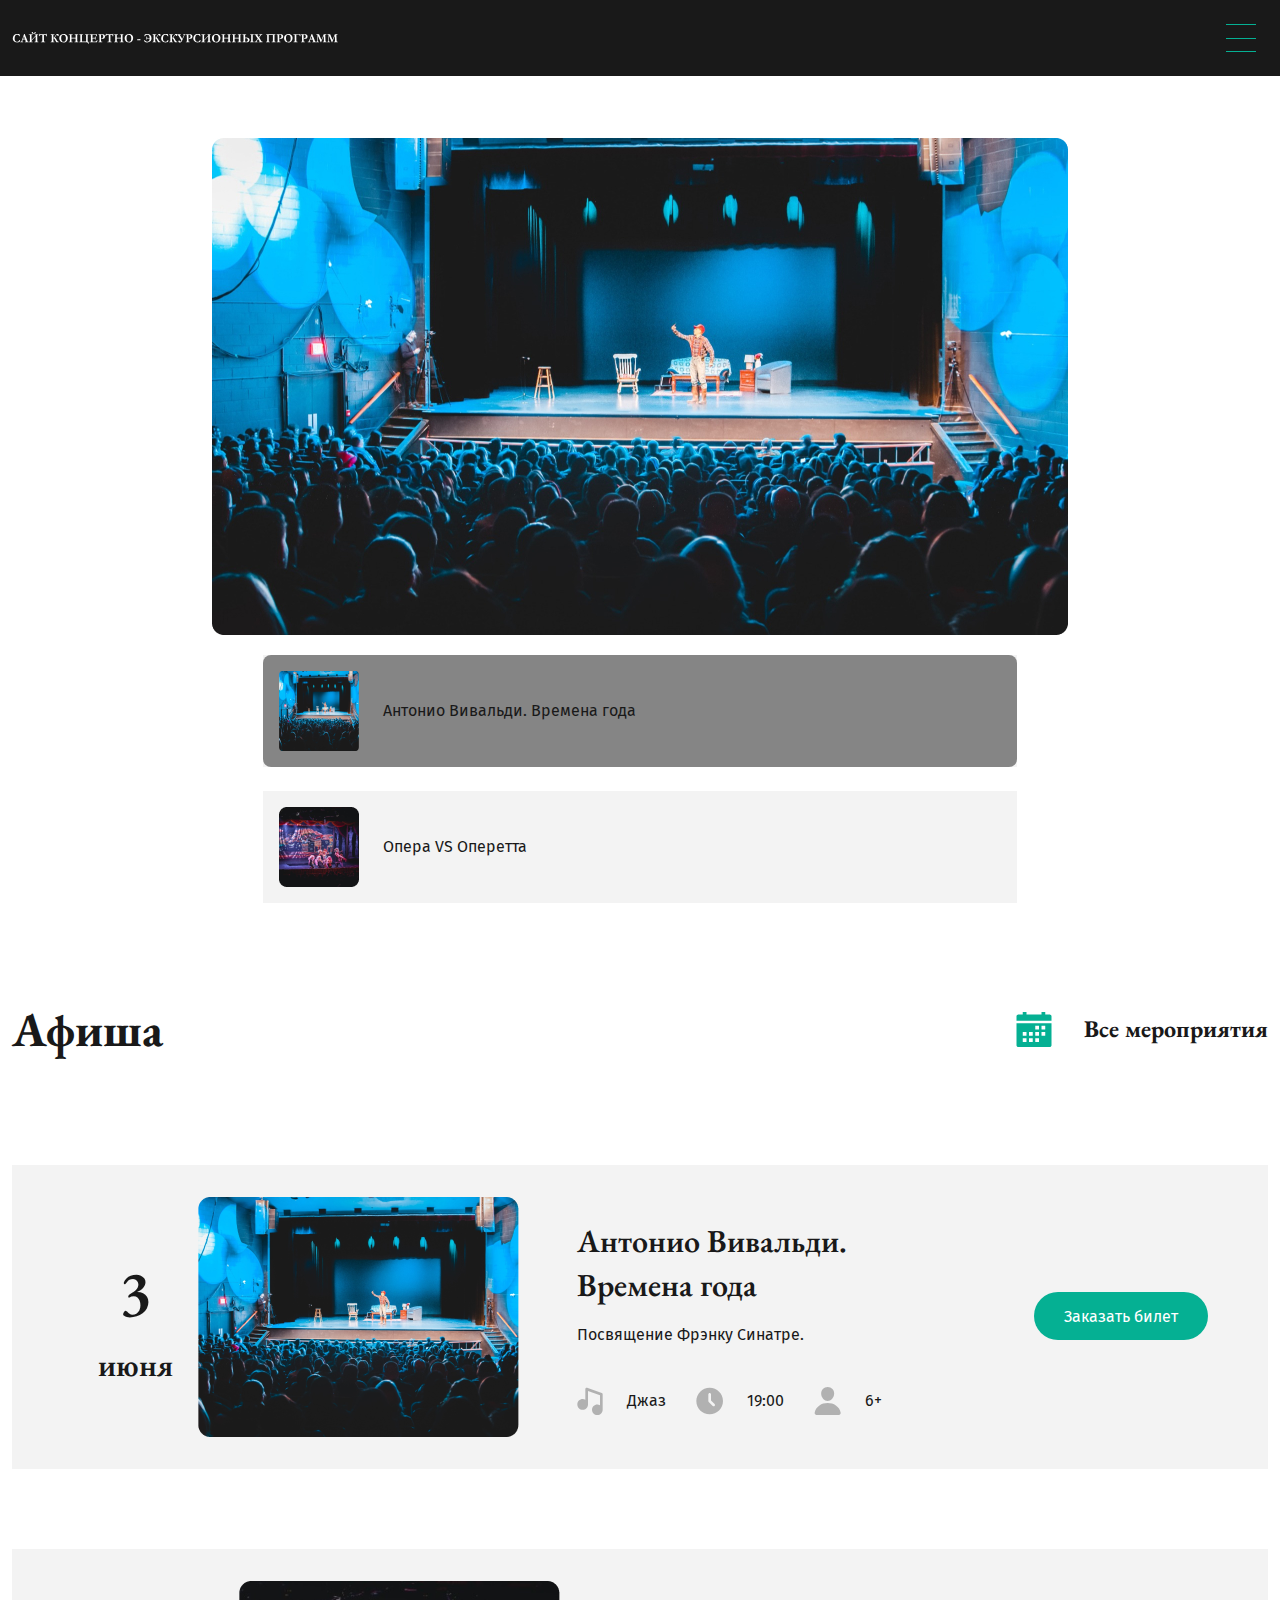
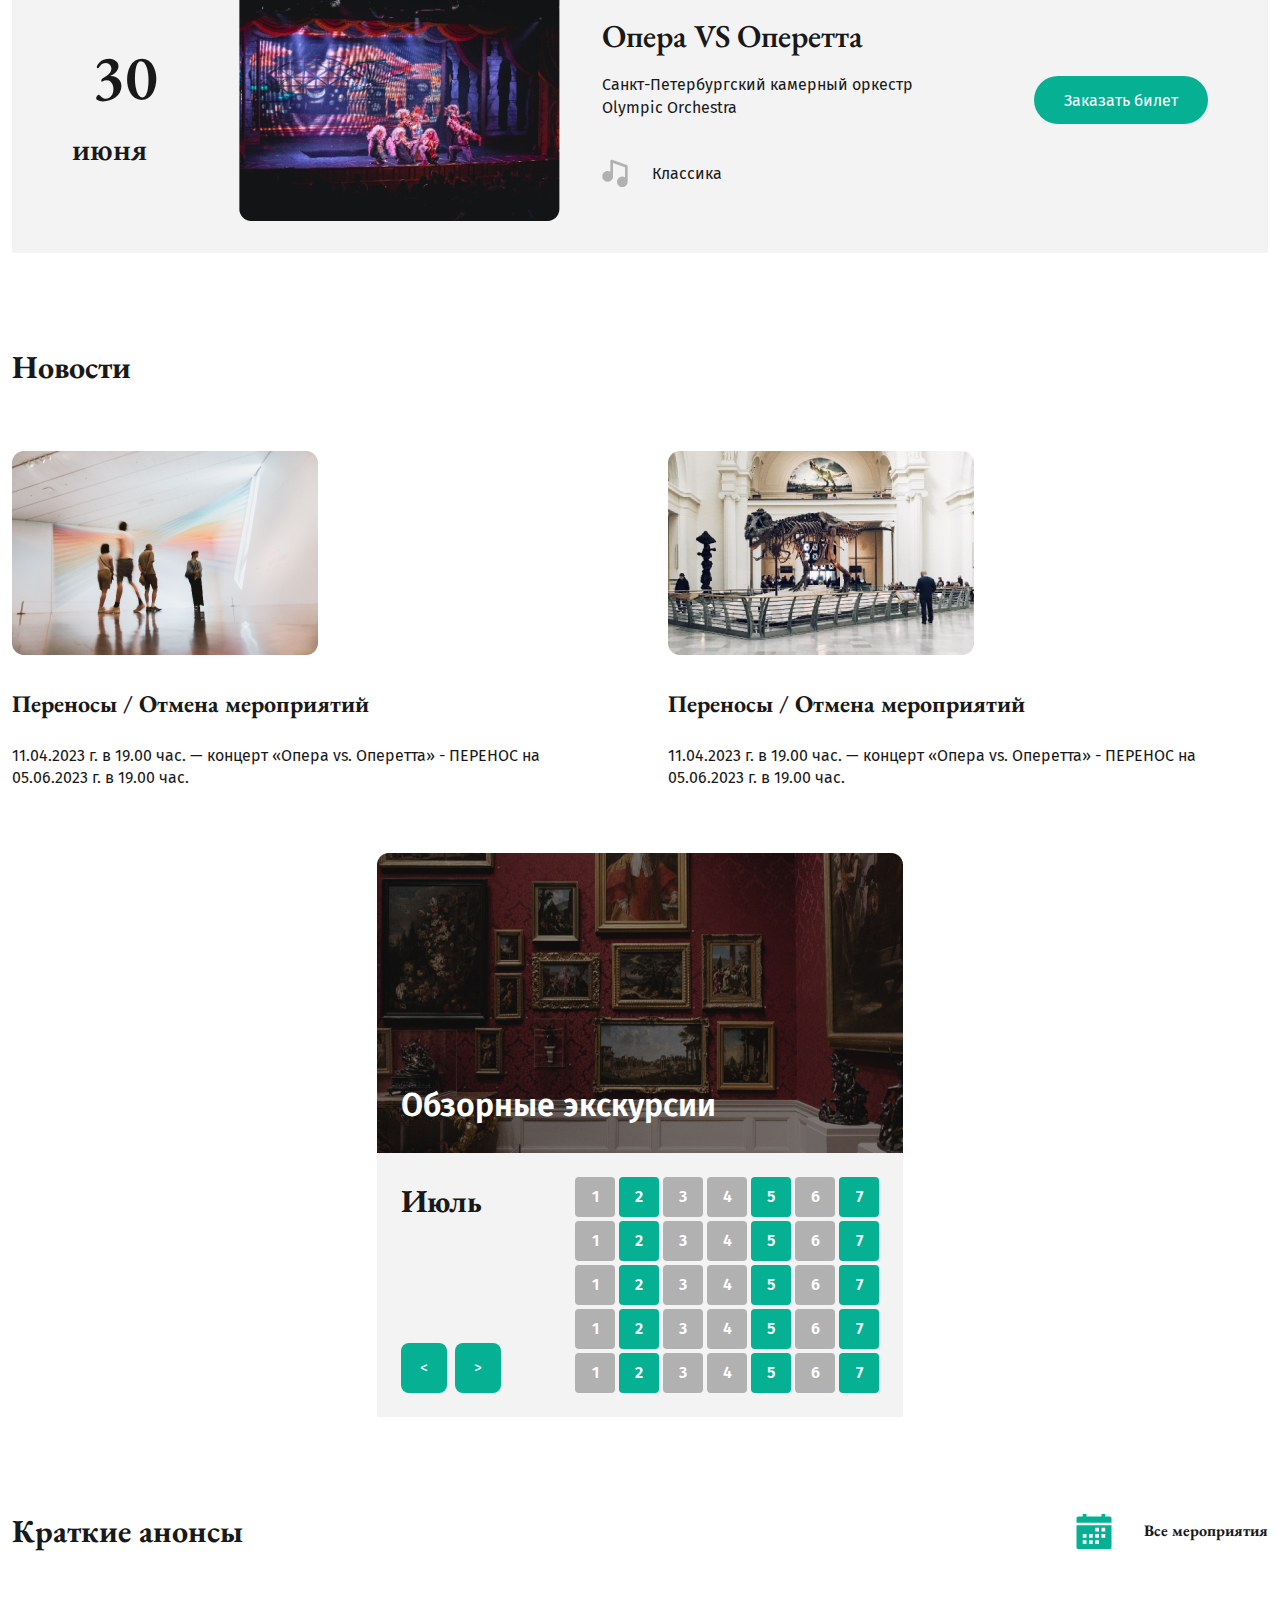
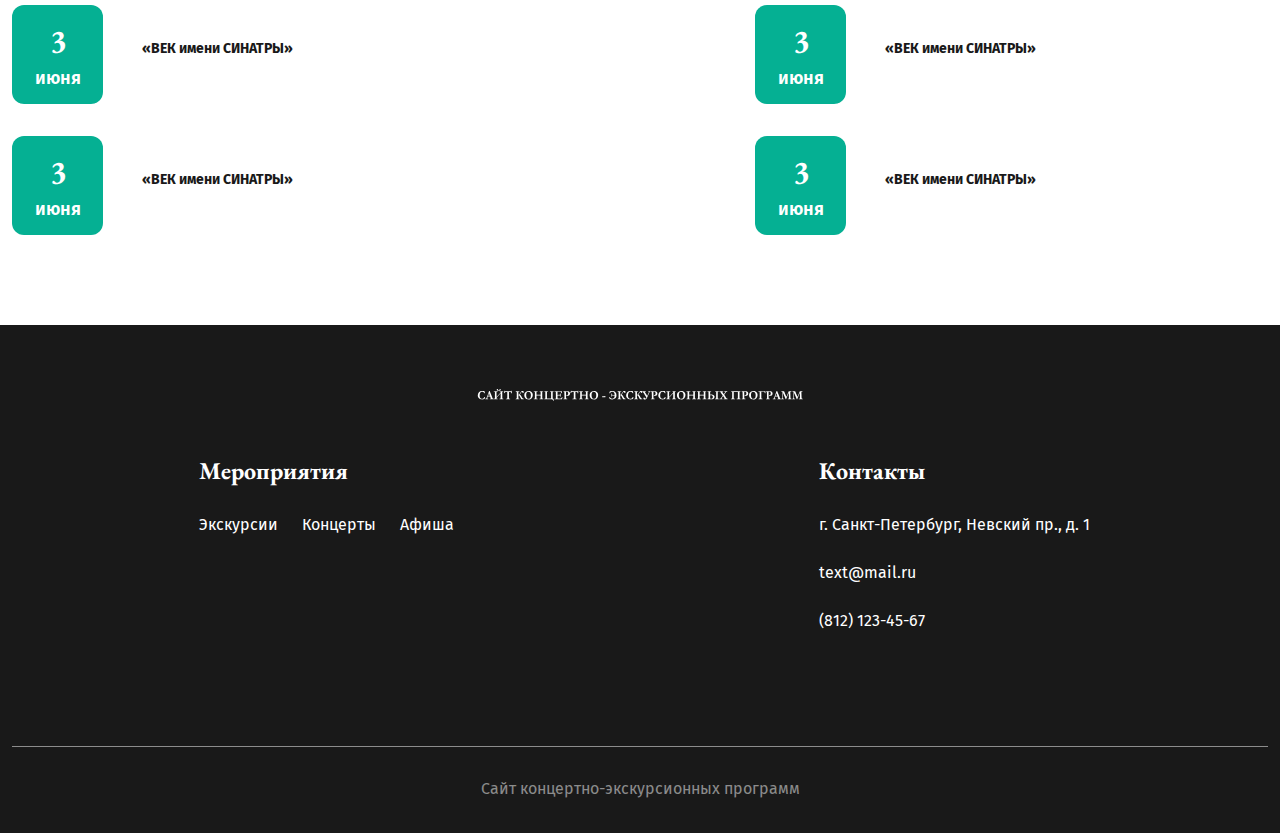
<file: Afisha-main/index.html>
<!DOCTYPE html>
<html lang="en">
<head>
    <meta charset="UTF-8">
    <meta name="viewport" content="width=device-width, user-scalable=no, initial-scale=1.0, maximum-scale=1.0, minimum-scale=1.0">
    <meta name="author" content="BD">
    <link rel="stylesheet" href="./style/style.css">
    <title>Afisha</title>
</head>
<body>
    <header class="header">
        <div class="header__block">
            <div class="header-information">
                <a href="" class="header-information__logo"><img src="./logo/logo.svg" alt="logo" class="header-information__logo"></a>
                
                <nav class="header-information__navigation">
                    <ul class="header-list">
                        <li class="header-list__li">
                            <a href="../Afishs/header.html" class="header-list__link">Афиша</a>
                        </li>
                        <li class="header-list__li">
                            <a href="" class="header-list__link">Заказ билетов</a>
                        </li>
                        <li class="header-list__li">
                            <a href="../Contact/index.html" class="header-list__link">Контакты</a>
                        </li>
                        <li class="header-list__li">
                            <a href="" class="header-list__link">История дворца</a>
                        </li>
                        <li class="header-list__li">
                            <a href="" class="header-list__link">Галерея</a>
                        </li>
                        <li class="header-list__li">
                            <a href="" class="header-list__link">Планы залов</a>
                        </li>
                    </ul>
                </nav>

                <div class="header-information__mobile burger">
                    <input type="checkbox" name="burger" id="burger" class="burger__menu">
                    <label for="burger" class="burger__button"></label>
                    <ul class="burger-panel">
                        <li class="burger-panel__link"><a href="../Afishs/header.html" class="burger-panel__link-a">Афиша</a></li>
                        <li class="burger-panel__link"><a href="" class="burger-panel__link-a">Заказ билетов</a></li>
                        <li class="burger-panel__link"><a href="../Contact/index.html" class="burger-panel__link-a">Контакты</a></li>
                        <li class="burger-panel__link"><a href="" class="burger-panel__link-a">История дворца</a></li>
                        <li class="burger-panel__link"><a href="" class="burger-panel__link-a">Галерея</a></li>
                        <li class="burger-panel__link"><a href="" class="burger-panel__link-a">Планы залов</a></li>
                    </ul>
                </div>
            </div>
        </div>
    </header>



    <main class="main">
        <section class="slider-main">
            <div class="slider-main__block">
                <div class="slider">
                    <img src="./image/main/slider/slider__main-image.jpg" id="imagetest" alt="vivaldi"  class="slider__image slider__image--first">
                    
                    <form action="" class="slider-form">
                        <input type="radio" checked name="radio" onchange='check_value(event)' value="ㅤ" class="slider__check slider__check--first" id="slider__check--first">
                        <label for="slider__check--first" class="slider__button slider__button--first">
                            <div class="button-block button-block-first">
                                <img src="./image/main/slider/slider__button/antonio.png" alt="" class="button-block__image">
                                <p class="button-block__text">Антонио Вивальди. Времена года</p>
                            </div>
                        </label>

                        <input type="radio" name="radio" onchange='check_value(event)' value="ㅤㅤ" class="slider__check slider__check--last" id="slider__check--last">
                        <label for="slider__check--last" class="slider__button slider__button--last">
                            <div class="button-block button-block-last">
                                <img src="./image/main/slider/slider__button/operavs.png" alt="" class="button-block__image">
                                <p class="button-block__text">Опера VS Оперетта</p>
                            </div>
                        </label>
                    </form>
                </div>
            </div>
        </section>



        <section class="afisha-main">
            <div class="afisha-main__block">
                <div class="afisha">
                    <h1 class="afisha__title">Афиша</h1>
                    <a href="../Afishs/header.html" class="afisha-event">
                        <img src="./image/main/afisha/event.svg" alt="" class="afisha-event__image">
                        <h3 class="afisha-event__text">Все мероприятия</h3>
                    </a>

                    <div class="afisha-block">
                        <span class="afisha-block__data afisha-data">
                            <h1 class="afisha-data__time">3</h1>
                            <h2 class="afisha-data__month">июня</h2>
                        </span>
                        <img src="./image/main/afisha/button/poster__image-eare.png" alt="" class="afisha-block__image">
                        <div class="afisha-block__text afisha-text">
                            <h2 class="afisha-text__title">Антонио Вивальди. Времена года</h2>
                            <p class="afisha-text__name">Посвящение Фрэнку Синатре.</p>
                            <div class="afisha-text__image-block imageBlock">
                                <div class="imageBlock-block">
                                    <img src="./image/main/afisha/button/icon/music.svg" alt="" class="imageBlock-block__img">
                                    <p class="imageBlock-block__text">Джаз</p>
                                </div>
                                <div class="imageBlock-block">
                                    <img src="./image/main/afisha/button/icon/time.svg" alt="" class="imageBlock-block__img">
                                    <p class="imageBlock-block__text">19:00</p>
                                </div>
                                <div class="imageBlock-block">
                                    <img src="./image/main/afisha/button/icon/age.svg" alt="" class="imageBlock-block__img">
                                    <p class="imageBlock-block__text">6+</p>
                                </div>
                            </div>
                        </div>

                        <form action="" class="afisha-form">
                            <a href="../poster/index.html" class="afisha-form__button">Заказать билет</a>
                        </form>
                    </div>

                    <div class="afisha-block afisha-data">
                        <span class="afisha-data__data">
                            <h1 class="afisha-data__time">30</h1>
                            <h2 class="afisha-data__month">июня</h2>
                        </span>
                        <img src="./image/main/afisha/button/poster__image-vs.png" alt="" class="afisha-block__image">
                        <div class="afisha-block__text afisha-text">
                            <h2 class="afisha-text__title">Опера VS Оперетта</h2>
                            <p class="afisha-text__name">Санкт-Петербургский камерный оркестр Olympic Orchestra</p>
                            <div class="afisha-text__image-block imageBlock">
                                <div class="imageBlock-block">
                                    <img src="./image/main/afisha/button/icon/music.svg" alt="" class="imageBlock-block__img">
                                    <p class="imageBlock-block__text">Классика</p>
                                </div>
                            </div>
                        </div>

                        <form action="" class="afisha-form">
                            <a class="afisha-form__button">Заказать билет</a>
                        </form>
                    </div>
                </div>
            </div>
        </section>



        <section class="announc-main">
            <div class="announc-main__block">
                <div class="announc">
                    <div class="announc-news">
                        <h1 class="announc-news__title">Новости</h1>
                        <div class="announc-news__new new">
                            <div class="new-block">
                                <img src="./image/main/news/news__image.png" alt="" class="new-block__image">
                                <h3 class="new-block__title">Переносы / Отмена мероприятий</h3>
                                <p class="new-block__text">11.04.2023 г. в 19.00 час. — концерт «Опера vs. Оперетта» - ПЕРЕНОС на 05.06.2023 г. в 19.00 час.</p>
                            </div>
                            <div class="new-block">
                                <img src="./image/main/news/news__image-two.png" alt="" class="new-block__image">
                                <h3 class="new-block__title">Переносы / Отмена мероприятий</h3>
                                <p class="new-block__text">11.04.2023 г. в 19.00 час. — концерт «Опера vs. Оперетта» - ПЕРЕНОС на 05.06.2023 г. в 19.00 час.</p>
                            </div>
                        </div>
                    </div>
                    <div class="announc-calendar">
                        <div class="announc-calendar__block calendar">
                            <div class="calendar-imgblock">
                                <img src="./image/main/news/celender/calendar__image.png" alt="image" class="calendar-imgblock__image" />
                            </div>
                            <div class="calendar-celend">
                                <div class="calendar-celend__month month">
                                    <h2 class="month__title">Июль</h2>
                                    <form action="" class="month-form">
                                        <button class="month-form__button"><</button>
                                        <button class="month-form__button">></button>
                                    </form>
                                </div>
                                <div class="calendar-celend__date date">
                                    <div class="date__date">1</div>
                                    <div class="date__date date__date--grin">2</div>
                                    <div class="date__date">3</div>
                                    <div class="date__date">4</div>
                                    <div class="date__date date__date--grin">5</div>
                                    <div class="date__date">6</div>
                                    <div class="date__date date__date--grin">7</div>
                                    <div class="date__date">1</div>
                                    <div class="date__date date__date--grin">2</div>
                                    <div class="date__date">3</div>
                                    <div class="date__date">4</div>
                                    <div class="date__date date__date--grin">5</div>
                                    <div class="date__date">6</div>
                                    <div class="date__date date__date--grin">7</div>
                                    <div class="date__date">1</div>
                                    <div class="date__date date__date--grin">2</div>
                                    <div class="date__date">3</div>
                                    <div class="date__date">4</div>
                                    <div class="date__date date__date--grin">5</div>
                                    <div class="date__date">6</div>
                                    <div class="date__date date__date--grin">7</div>
                                    <div class="date__date">1</div>
                                    <div class="date__date date__date--grin">2</div>
                                    <div class="date__date">3</div>
                                    <div class="date__date">4</div>
                                    <div class="date__date date__date--grin">5</div>
                                    <div class="date__date">6</div>
                                    <div class="date__date date__date--grin">7</div>
                                    <div class="date__date">1</div>
                                    <div class="date__date date__date--grin">2</div>
                                    <div class="date__date">3</div>
                                    <div class="date__date">4</div>
                                    <div class="date__date date__date--grin">5</div>
                                    <div class="date__date">6</div>
                                    <div class="date__date date__date--grin">7</div>
                                </div>
                            </div>
                        </div>
                    </div>
                </div>
            </div>
        </section>



        <section class="news-short">
            <div class="news-short__block">
                <div class="news">
                    <h1 class="news__title">Краткие анонсы</h1>
                    <a href="" class="news-event">
                        <img src="./image/main/afisha/event.svg" alt="" class="news-event__image">
                        <h3 class="news-event__text">Все мероприятия</h3>
                    </a>
                    <ul class="news-list">
                        <li class="news-list__date">
                            <h4 class="news-list__date-date">3</h4>
                            <p class="news-list__date-text">июня</p>
                        </li>
                        <li class="news-list__date">
                            <h4 class="news-list__date-date">3</h4>
                            <p class="news-list__date-text">июня</p>
                        </li>
                        <li class="news-list__date">
                            <h4 class="news-list__date-date">3</h4>
                            <p class="news-list__date-text">июня</p>
                        </li>
                        <li class="news-list__date">
                            <h4 class="news-list__date-date">3</h4>
                            <p class="news-list__date-text">июня</p>
                        </li>
                    </ul>
                </div>
            </div>
        </section>
    </main>



    <footer class="footer">
        <div class="footer__block">
            <div class="footer-information">
                <div class="footer-information__logo information-logo">
                    <img src="./logo/logo.svg" alt="" class="information-logo__logo">
                </div>
                    
                <div class="footer-information__event information-event">
                    <h3 class="information-event__title">Мероприятия</h3>
                    <ul class="information-event__list event-list">
                        <li class="event-list__link"><a href="">Экскурсии</a></li>
                        <li class="event-list__link"><a href="">Концерты</a></li>
                        <li class="event-list__link"><a href="../Afishs/header.html">Афиша</a></li>  
                    </ul>
                </div>

                <div class="foter-information__contact information-contact">
                    <h3 class="information-contact__title">Контакты</h3>
                    <ul class="information-contact__block contact-list">
                        <address class="contact-list__list">г. Санкт-Петербург, Невский пр., д. 1</address>
                        <a href="mailto:text@mail.ru" class="contact-list__list">text@mail.ru</a>
                        <a href="tel:+78121234567" class="contact-list__link">(812) 123-45-67</a>
                    </ul>
                </div>
                <div class="footer-site">
                    <p class="footer-site__text">Сайт концертно-экскурсионных программ</p>
                </div>
            </div>
        </div>
    </footer>
    <script src="./script/script.js"></script>
</body>
</html>
</file>
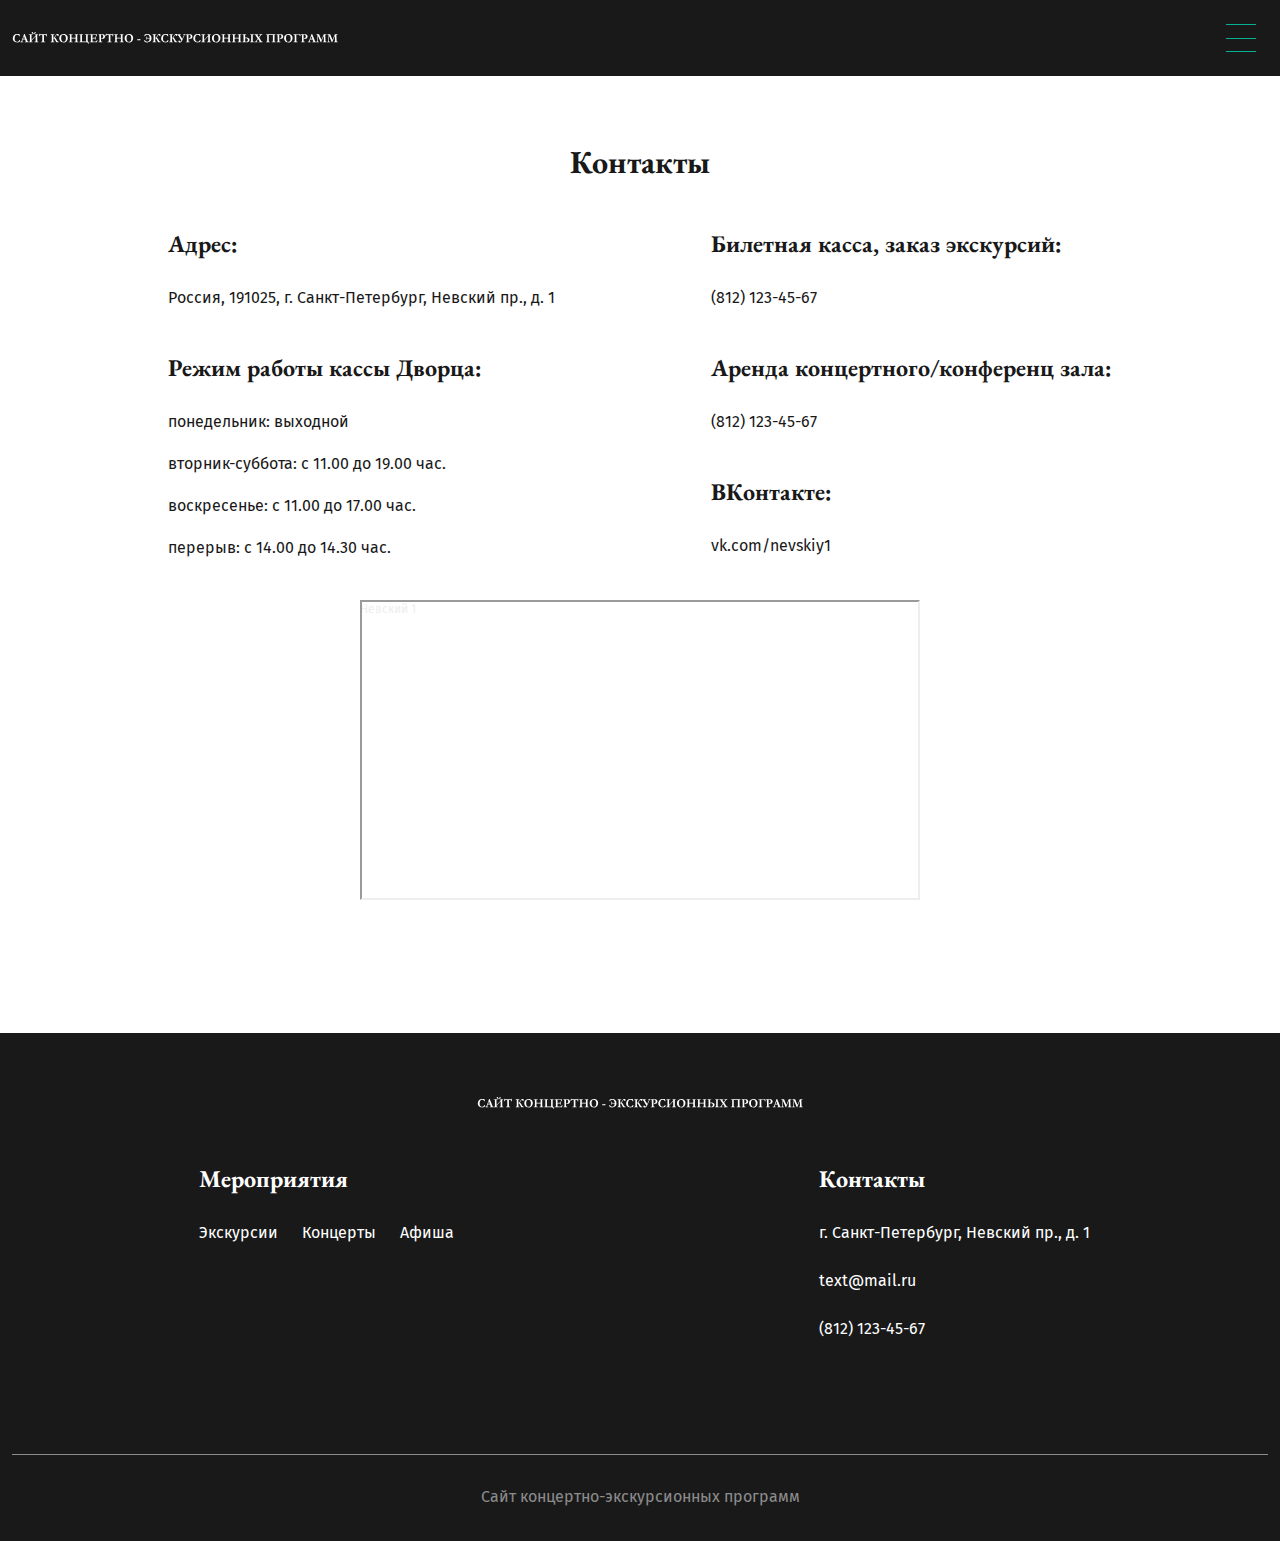
<file: Contact/index.html>
<!DOCTYPE html>
<html lang="en">
<head>
    <meta charset="UTF-8">
    <meta name="viewport" content="width=device-width, user-scalable=no, initial-scale=1.0, maximum-scale=1.0, minimum-scale=1.0">
    <meta name="author" content="BD">
    <link rel="stylesheet" href="../Afisha-main/style/style.css">
    <link rel="stylesheet" href="./style/style.css">
    <title>Contact</title>
</head>
<body>
    <header class="header">
        <div class="header__block">
            <div class="header-information">
                <a href="../Afisha-main/index.html" class="header-information__logo"><img src="../Afisha-main/logo/logo.svg" alt="logo" class="header-information__logo"></a>
                
                <nav class="header-information__navigation">
                    <ul class="header-list">
                        <li class="header-list__li">
                            <a href="../Afishs/header.html" class="header-list__link">Афиша</a>
                        </li>
                        <li class="header-list__li">
                            <a href="" class="header-list__link">Заказ билетов</a>
                        </li>
                        <li class="header-list__li">
                            <a href="" class="header-list__link">Контакты</a>
                        </li>
                        <li class="header-list__li">
                            <a href="" class="header-list__link">История дворца</a>
                        </li>
                        <li class="header-list__li">
                            <a href="" class="header-list__link">Галерея</a>
                        </li>
                        <li class="header-list__li">
                            <a href="" class="header-list__link">Планы залов</a>
                        </li>
                    </ul>
                </nav>

                <div class="header-information__mobile burger">
                    <input type="checkbox" name="burger" id="burger" class="burger__menu">
                    <label for="burger" class="burger__button"></label>
                    <ul class="burger-panel">
                        <li class="burger-panel__link"><a href="../Afishs/header.html" class="burger-panel__link-a">Афиша</a></li>
                        <li class="burger-panel__link"><a href="" class="burger-panel__link-a">Заказ билетов</a></li>
                        <li class="burger-panel__link"><a href="" class="burger-panel__link-a">Контакты</a></li>
                        <li class="burger-panel__link"><a href="" class="burger-panel__link-a">История дворца</a></li>
                        <li class="burger-panel__link"><a href="" class="burger-panel__link-a">Галерея</a></li>
                        <li class="burger-panel__link"><a href="" class="burger-panel__link-a">Планы залов</a></li>
                    </ul>
                </div>
            </div>
        </div>
    </header>



    <main class="contact-main">
        <div class="contact-main__block">
            <div class="contact">
                <h1 class="contact__title">Контакты</h1>
                <div class="contact-information">
                    <div class="contact-information__first first">
                        <div class="first-adres">
                            <h3 class="first-adres__title">Адрес:</h3>
                            <address class="first-adres__addres">Россия, 191025, г. Санкт-Петербург, Невский пр., д. 1</address>
                        </div>
                        <div class="first-work">
                            <h3 class="first-work__title">Режим работы кассы Дворца:</h3>
                            <ul class="first-work-list work-list">
                                <li class="work-list__libk">понедельник: выходной</li>
                                <li class="work-list__libk">вторник-суббота: с 11.00 до 19.00 час.</li>
                                <li class="work-list__libk">воскресенье: с 11.00 до 17.00 час.</li>
                                <li class="work-list__libk">перерыв: с 14.00 до 14.30 час.</li>
                            </ul>
                        </div>
                    </div>
                    <div class="contact-information__last last">
                        <div class="last-kassa">
                            <h3 class="last-kassa__title">Билетная касса, заказ экскурсий:</h3>
                            <a href="tel:+78121234567" class="last-kassa__tel">(812) 123-45-67</a>
                        </div>
                        <div class="last-arenda">
                            <h3 class="last-arenda__title">Аренда концертного/конференц зала:</h3>
                            <a href="tel:+78121234567" class="last-arenda__tel">(812) 123-45-67</a>
                        </div>
                        <div class="last-vk">
                            <h3 class="last-vk__title">ВКонтакте:</h3>
                            <a href="http://vk.com/nevskiy1" class="last-vk__vk">vk.com/nevskiy1</a>
                        </div>
                    </div>
                </div>
                <div class="contact-cart" style="position:relative;overflow:hidden;"><a href="https://yandex.ru/maps/org/nevskiy_1/32450593523/?utm_medium=mapframe&utm_source=maps" style="color:#eee;font-size:12px;position:absolute;top:0px;">Невский 1</a><iframe src="https://yandex.ru/map-widget/v1/org/nevskiy_1/32450593523/?ll=30.314803%2C59.936641&z=16" width="560" height="300" frameborder="1" allowfullscreen="true" style="position:relative;"></iframe></div>
            </div>
        </div>
    </main>



    <footer class="footer">
        <div class="footer__block">
            <div class="footer-information">
                <div class="footer-information__logo information-logo">
                    <img src="../Afisha-main/logo/logo.svg" alt="" class="information-logo__logo">
                </div>
                    
                <div class="footer-information__event information-event">
                    <h3 class="information-event__title">Мероприятия</h3>
                    <ul class="information-event__list event-list">
                        <li class="event-list__link"><a href="">Экскурсии</a></li>
                        <li class="event-list__link"><a href="">Концерты</a></li>
                        <li class="event-list__link"><a href="../Afishs/header.html">Афиша</a></li>  
                    </ul>
                </div>

                <div class="foter-information__contact information-contact">
                    <h3 class="information-contact__title">Контакты</h3>
                    <ul class="information-contact__block contact-list">
                        <address class="contact-list__list">г. Санкт-Петербург, Невский пр., д. 1</address>
                        <a href="mailto:text@mail.ru" class="contact-list__list">text@mail.ru</a>
                        <a href="tel:+78121234567" class="contact-list__link">(812) 123-45-67</a>
                    </ul>
                </div>
                <div class="footer-site">
                    <p class="footer-site__text">Сайт концертно-экскурсионных программ</p>
                </div>
            </div>
        </div>
    </footer>
</body>
</html>
</file>
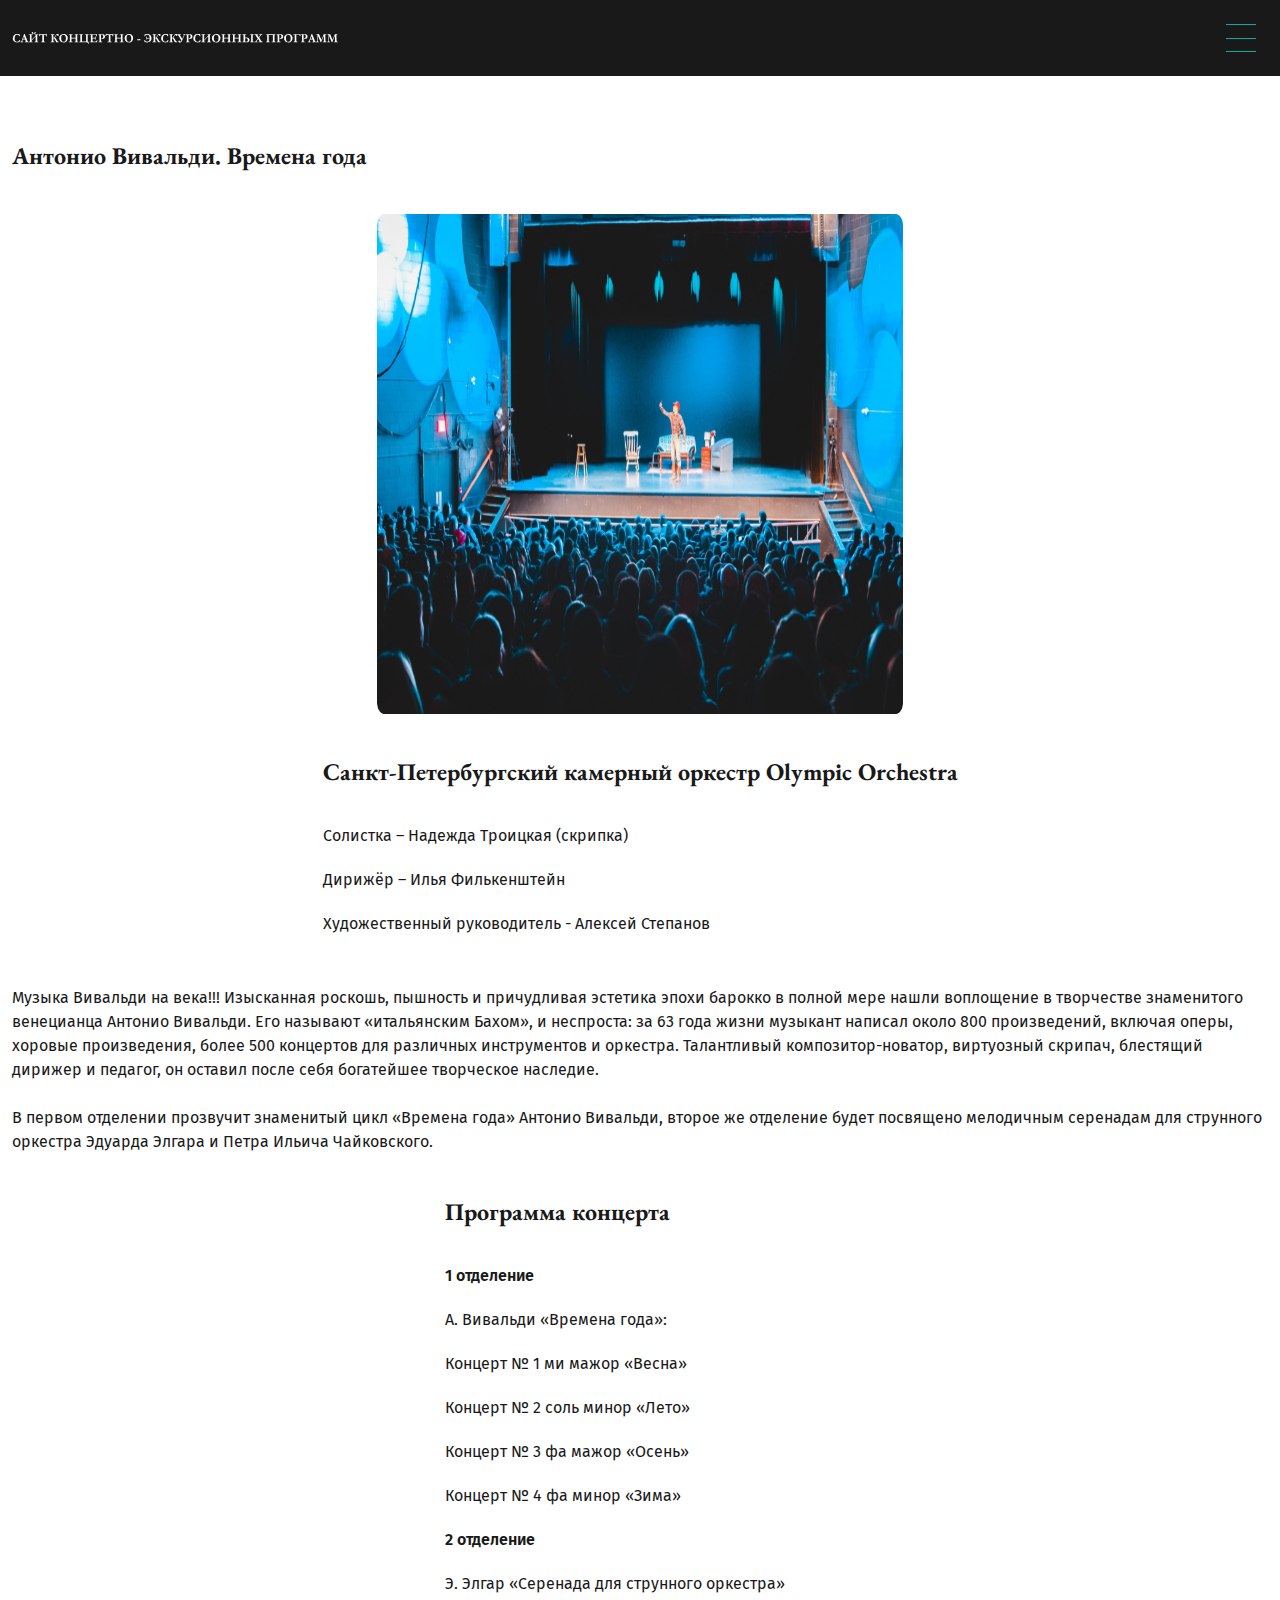
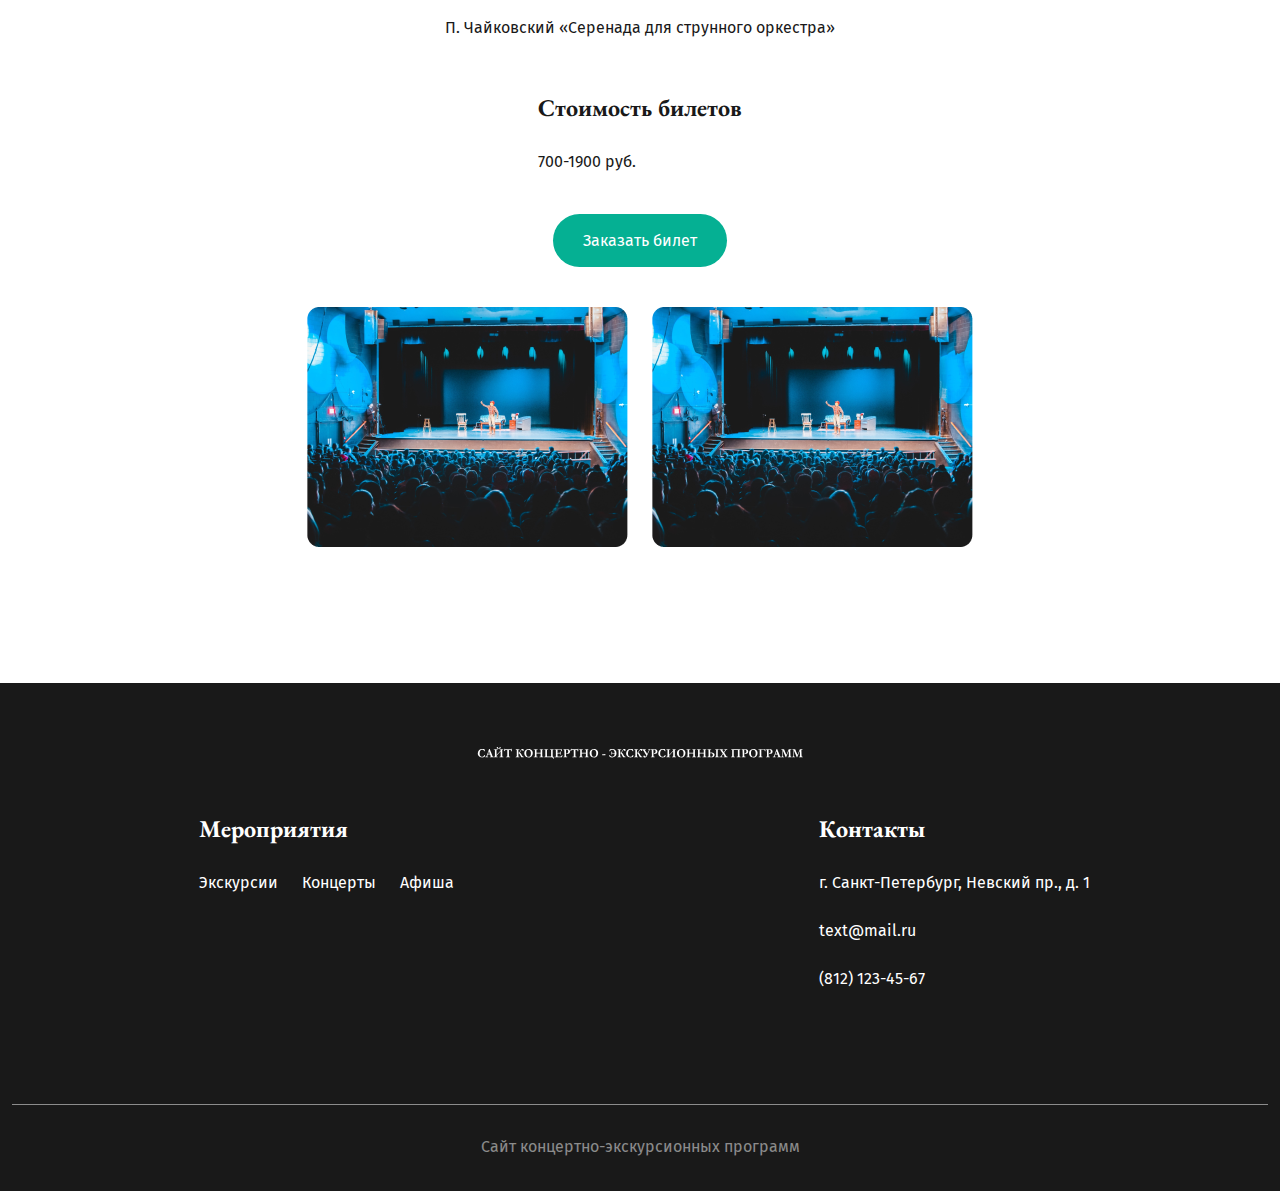
<file: poster/index.html>
<!DOCTYPE html>
<html lang="en">
<head>
    <meta charset="UTF-8">
    <meta name="viewport" content="width=device-width, user-scalable=no, initial-scale=1.0, maximum-scale=1.0, minimum-scale=1.0">
    <meta name="author" content="BD">
    <link rel="stylesheet" href="../Afisha-main/style/style.css">
    <link rel="stylesheet" href="./style/style.css">
    <title>Poster</title>
</head>
<body>
    <header class="header">
        <div class="header__block">
            <div class="header-information">
                <a href="../Afisha-main/index.html" class="header-information__logo"><img src="../Afisha-main/logo/logo.svg" alt="logo" class="header-information__logo"></a>
                
                <nav class="header-information__navigation">
                    <ul class="header-list">
                        <li class="header-list__li">
                            <a href="../Afishs/header.html" class="header-list__link">Афиша</a>
                        </li>
                        <li class="header-list__li">
                            <a href="" class="header-list__link">Заказ билетов</a>
                        </li>
                        <li class="header-list__li">
                            <a href="../Contact/index.html" class="header-list__link">Контакты</a>
                        </li>
                        <li class="header-list__li">
                            <a href="" class="header-list__link">История дворца</a>
                        </li>
                        <li class="header-list__li">
                            <a href="" class="header-list__link">Галерея</a>
                        </li>
                        <li class="header-list__li">
                            <a href="" class="header-list__link">Планы залов</a>
                        </li>
                    </ul>
                </nav>

                <div class="header-information__mobile burger">
                    <input type="checkbox" name="burger" id="burger" class="burger__menu">
                    <label for="burger" class="burger__button"></label>
                    <ul class="burger-panel">
                        <li class="burger-panel__link"><a href="../Afishs/header.html" class="burger-panel__link-a">Афиша</a></li>
                        <li class="burger-panel__link"><a href="" class="burger-panel__link-a">Заказ билетов</a></li>
                        <li class="burger-panel__link"><a href="../Contact/index.html" class="burger-panel__link-a">Контакты</a></li>
                        <li class="burger-panel__link"><a href="" class="burger-panel__link-a">История дворца</a></li>
                        <li class="burger-panel__link"><a href="" class="burger-panel__link-a">Галерея</a></li>
                        <li class="burger-panel__link"><a href="" class="burger-panel__link-a">Планы залов</a></li>
                    </ul>
                </div>
            </div>
        </div>
    </header>



    <main class="poster-main">
        <div class="poster-main__block">
            <div class="poster">
                <h1 class="poster__title">Антонио Вивальди. Времена года</h1>
                <div class="poster-info">
                    <img src="../Afisha-main/image/main/slider/slider__main-image.jpg" alt="" class="poster-info__image">
                    <div class="poster-info__block info">
                        <div class="info-title">
                            <h3 class="info-title__title">Санкт-Петербургский камерный оркестр Olympic Orchestra</h3>
                            <span class="info-title__text">Солистка – Надежда Троицкая (скрипка)<br>
                                Дирижёр – Илья Филькенштейн<br>
                                Художественный руководитель - Алексей Степанов<br></span>
                        </div>
                        <div class="info-text">
                            <p class="info-text__up">Музыка Вивальди на века!!! Изысканная роскошь, пышность и причудливая эстетика эпохи барокко в полной мере нашли воплощение в творчестве знаменитого венецианца Антонио Вивальди. Его называют «итальянским Бахом», и неспроста: за 63 года жизни музыкант написал около 800 произведений, включая оперы, хоровые произведения, более 500 концертов для различных инструментов и оркестра. Талантливый композитор-новатор, виртуозный скрипач, блестящий дирижер и педагог, он оставил после себя богатейшее творческое наследие.
                                </p>
                            <p class="info-text__down">В первом отделении прозвучит знаменитый цикл «Времена года» Антонио Вивальди, второе же отделение будет посвящено мелодичным серенадам для струнного оркестра Эдуарда Элгара и Петра Ильича Чайковского.</p>
                        </div>
                        <div class="info-program">
                            <h3 class="info-program__title">Программа концерта</h3>
                            <span class="info-program__text"><span class="title">1 отделение</span><br>
                                А. Вивальди «Времена года»:<br>
                                Концерт № 1 ми мажор «Весна»<br>
                                Концерт № 2 соль минор «Лето»<br>
                                Концерт № 3 фа мажор «Осень»<br>
                                Концерт № 4 фа минор «Зима»<br>
                                <span class="title">2 отделение</span><br>
                                Э. Элгар «Серенада для струнного оркестра»<br>
                                П. Чайковский «Серенада для струнного оркестра»</span>
                        </div>
                        <div class="info-prise">
                            <h3 class="info-prise__title">Стоимость билетов</h3>
                            <p class="info-prise__mony">700-1900 руб.</p>
                        </div>
                        <form action="" class="info-form">
                            <button class="info-form__button">Заказать билет</button>
                        </form>
                        <div class="info-img">
                            <img src="../Afisha-main/image/main/afisha/button/poster__image-eare.png" alt="" class="info-img__up">
                            <img src="../Afisha-main/image/main/afisha/button/poster__image-eare.png" alt="" class="info-img__bottom">
                        </div>
                    </div>
                </div>
            </div>
        </div>
    </main>



    <footer class="footer">
        <div class="footer__block">
            <div class="footer-information">
                <div class="footer-information__logo information-logo">
                    <img src="../Afisha-main/logo/logo.svg" alt="" class="information-logo__logo">
                </div>
                    
                <div class="footer-information__event information-event">
                    <h3 class="information-event__title">Мероприятия</h3>
                    <ul class="information-event__list event-list">
                        <li class="event-list__link"><a href="">Экскурсии</a></li>
                        <li class="event-list__link"><a href="">Концерты</a></li>
                        <li class="event-list__link"><a href="../Afishs/header.html">Афиша</a></li>  
                    </ul>
                </div>

                <div class="foter-information__contact information-contact">
                    <h3 class="information-contact__title">Контакты</h3>
                    <ul class="information-contact__block contact-list">
                        <address class="contact-list__list">г. Санкт-Петербург, Невский пр., д. 1</address>
                        <a href="mailto:text@mail.ru" class="contact-list__list">text@mail.ru</a>
                        <a href="tel:+78121234567" class="contact-list__link">(812) 123-45-67</a>
                    </ul>
                </div>
                <div class="footer-site">
                    <p class="footer-site__text">Сайт концертно-экскурсионных программ</p>
                </div>
            </div>
        </div>
    </footer>
    <script src="./script/script.js"></script>
</body>
</html>
</file>
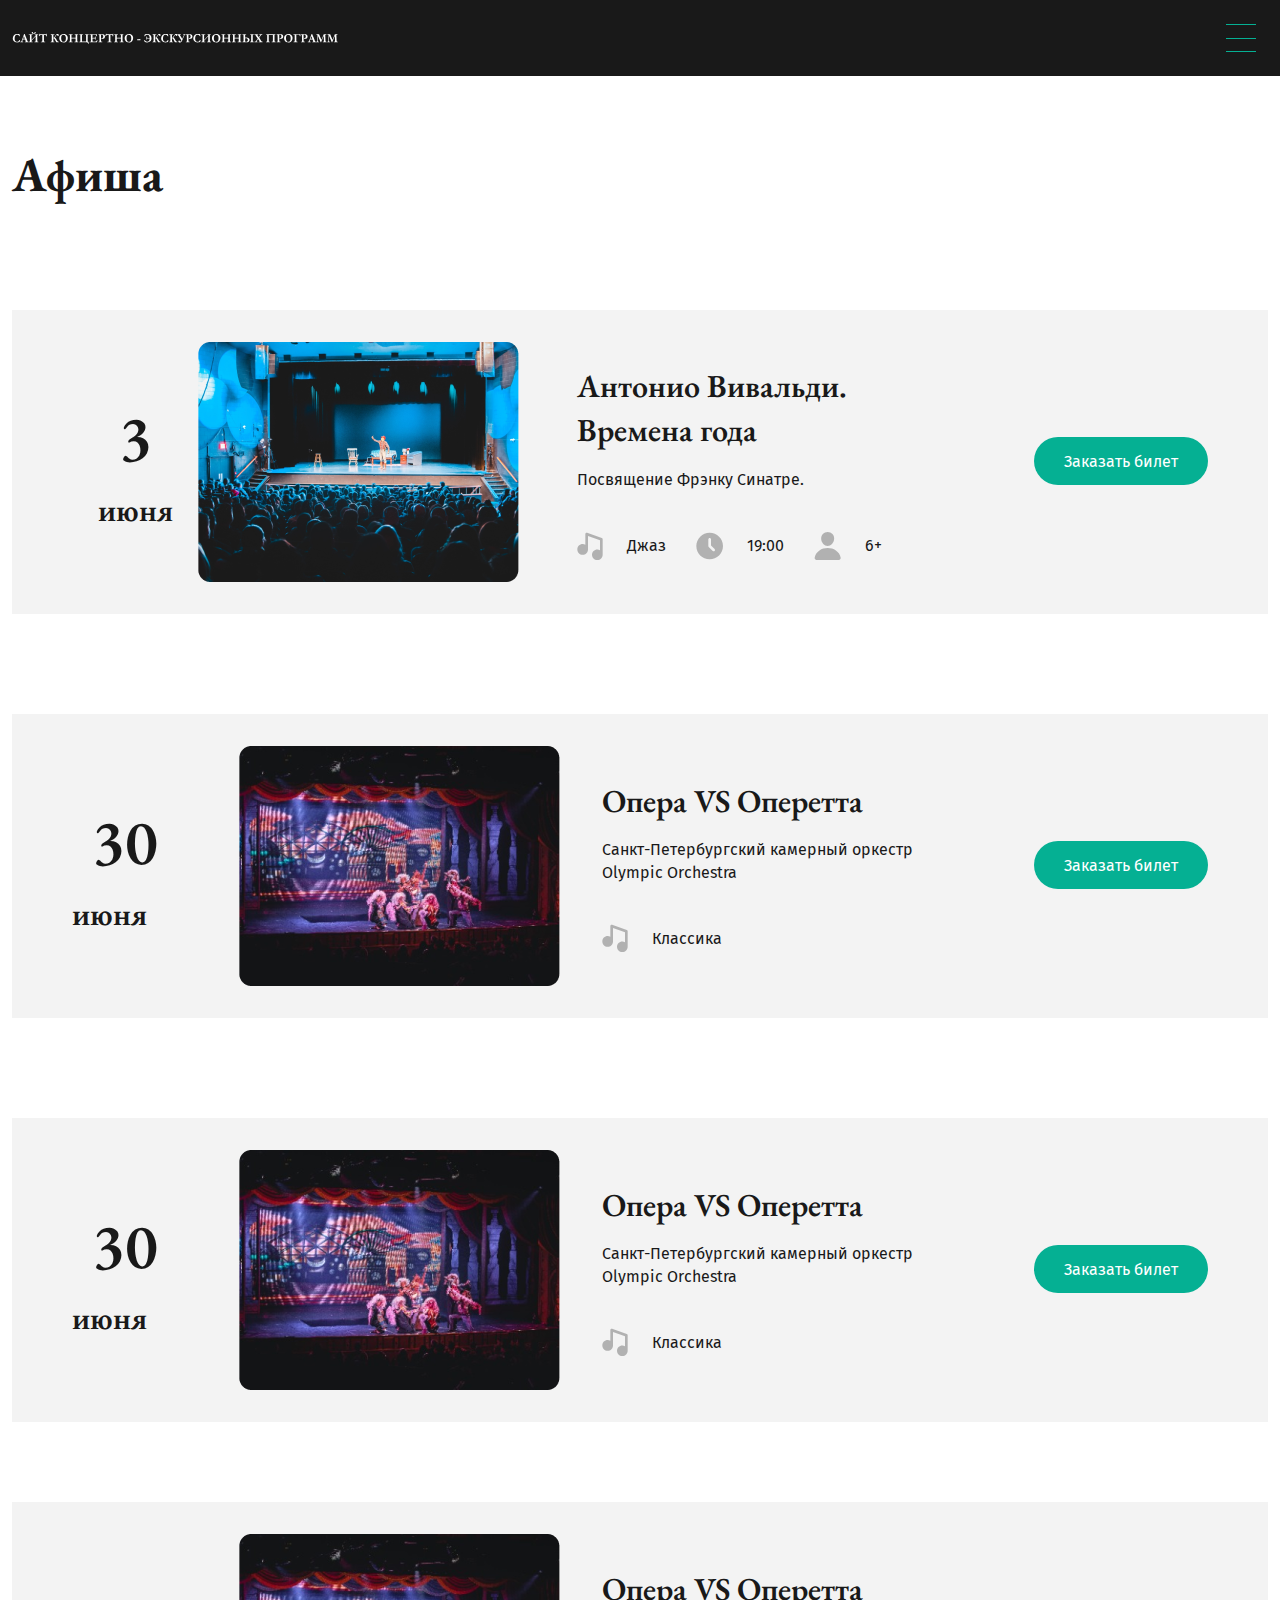
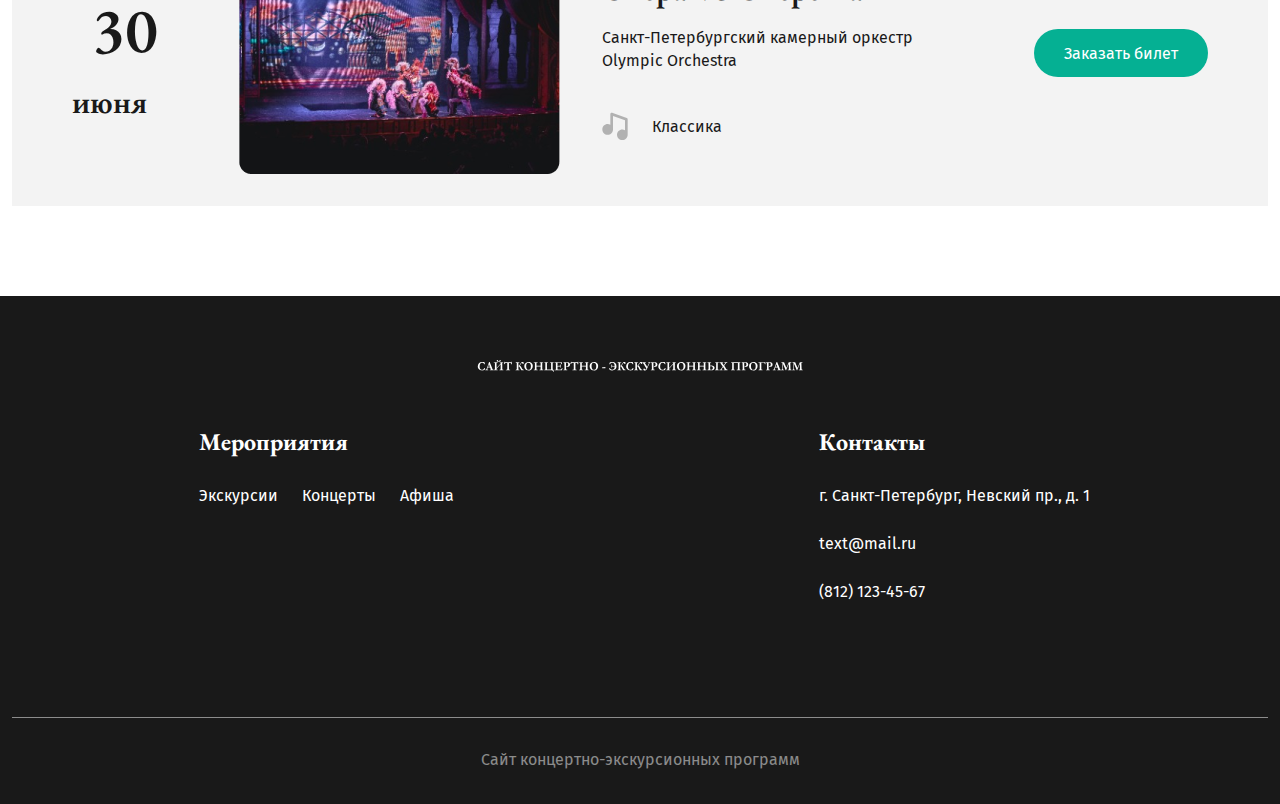
<file: Afishs/header.html>
<!DOCTYPE html>
<html lang="en">
<head>
    <meta charset="UTF-8">
    <meta name="viewport" content="width=device-width, user-scalable=no, initial-scale=1.0, maximum-scale=1.0, minimum-scale=1.0">
    <meta name="author" content="BD">
    <link rel="stylesheet" href="../Afisha-main/style/style.css">
    <link rel="stylesheet" href="./style/style.css">
    <title>Afisha</title>
</head>
<body>
    <header class="header">
        <div class="header__block">
            <div class="header-information">
                <a href="../Afisha-main/index.html" class="header-information__logo"><img src="../Afisha-main/logo/logo.svg" alt="logo" class="header-information__logo"></a>
                
                <nav class="header-information__navigation">
                    <ul class="header-list">
                        <li class="header-list__li">
                            <a href="" class="header-list__link">Афиша</a>
                        </li>
                        <li class="header-list__li">
                            <a href="" class="header-list__link">Заказ билетов</a>
                        </li>
                        <li class="header-list__li">
                            <a href="../Contact/index.html" class="header-list__link">Контакты</a>
                        </li>
                        <li class="header-list__li">
                            <a href="" class="header-list__link">История дворца</a>
                        </li>
                        <li class="header-list__li">
                            <a href="" class="header-list__link">Галерея</a>
                        </li>
                        <li class="header-list__li">
                            <a href="" class="header-list__link">Планы залов</a>
                        </li>
                    </ul>
                </nav>

                <div class="header-information__mobile burger">
                    <input type="checkbox" name="burger" id="burger" class="burger__menu">
                    <label for="burger" class="burger__button"></label>
                    <ul class="burger-panel">
                        <li class="burger-panel__link"><a href="" class="burger-panel__link-a">Афиша</a></li>
                        <li class="burger-panel__link"><a href="" class="burger-panel__link-a">Заказ билетов</a></li>
                        <li class="burger-panel__link"><a href="../Contact/index.html" class="burger-panel__link-a">Контакты</a></li>
                        <li class="burger-panel__link"><a href="" class="burger-panel__link-a">История дворца</a></li>
                        <li class="burger-panel__link"><a href="" class="burger-panel__link-a">Галерея</a></li>
                        <li class="burger-panel__link"><a href="" class="burger-panel__link-a">Планы залов</a></li>
                    </ul>
                </div>
            </div>
        </div>
    </header>

    <main class="main">
        <section class="afisha-main">
            <div class="afisha-main__block">
                <div class="afisha">
                    <h1 class="afisha__titles">Афиша</h1>

                    <div class="afisha-block">
                        <span class="afisha-block__data afisha-data">
                            <h1 class="afisha-data__time">3</h1>
                            <h2 class="afisha-data__month">июня</h2>
                        </span>
                        <img src="../Afisha-main/image/main/afisha/button/poster__image-eare.png" alt="" class="afisha-block__image">
                        <div class="afisha-block__text afisha-text">
                            <h2 class="afisha-text__title">Антонио Вивальди. Времена года</h2>
                            <p class="afisha-text__name">Посвящение Фрэнку Синатре.</p>
                            <div class="afisha-text__image-block imageBlock">
                                <div class="imageBlock-block">
                                    <img src="../Afisha-main/image/main/afisha/button/icon/music.svg" alt="" class="imageBlock-block__img">
                                    <p class="imageBlock-block__text">Джаз</p>
                                </div>
                                <div class="imageBlock-block">
                                    <img src="../Afisha-main/image/main/afisha/button/icon/time.svg" alt="" class="imageBlock-block__img">
                                    <p class="imageBlock-block__text">19:00</p>
                                </div>
                                <div class="imageBlock-block">
                                    <img src="../Afisha-main/image/main/afisha/button/icon/age.svg" alt="" class="imageBlock-block__img">
                                    <p class="imageBlock-block__text">6+</p>
                                </div>
                            </div>
                        </div>

                        <form action="" class="afisha-form">
                            <a href="../poster/index.html" class="afisha-form__button">Заказать билет</a>
                        </form>
                    </div>


                    <div class="afisha-block afisha-data">
                        <span class="afisha-data__data">
                            <h1 class="afisha-data__time">30</h1>
                            <h2 class="afisha-data__month">июня</h2>
                        </span>
                        <img src="../Afisha-main/image/main/afisha/button/poster__image-vs.png" alt="" class="afisha-block__image">
                        <div class="afisha-block__text afisha-text">
                            <h2 class="afisha-text__title">Опера VS Оперетта</h2>
                            <p class="afisha-text__name">Санкт-Петербургский камерный оркестр Olympic Orchestra</p>
                            <div class="afisha-text__image-block imageBlock">
                                <div class="imageBlock-block">
                                    <img src="../Afisha-main/image/main/afisha/button/icon/music.svg" alt="" class="imageBlock-block__img">
                                    <p class="imageBlock-block__text">Классика</p>
                                </div>
                            </div>
                        </div>

                        <form action="" class="afisha-form">
                            <a class="afisha-form__button">Заказать билет</a>
                        </form>
                    </div>


                    <div class="afisha-block afisha-data">
                        <span class="afisha-data__data">
                            <h1 class="afisha-data__time">30</h1>
                            <h2 class="afisha-data__month">июня</h2>
                        </span>
                        <img src="../Afisha-main/image/main/afisha/button/poster__image-vs.png" alt="" class="afisha-block__image">
                        <div class="afisha-block__text afisha-text">
                            <h2 class="afisha-text__title">Опера VS Оперетта</h2>
                            <p class="afisha-text__name">Санкт-Петербургский камерный оркестр Olympic Orchestra</p>
                            <div class="afisha-text__image-block imageBlock">
                                <div class="imageBlock-block">
                                    <img src="../Afisha-main/image/main/afisha/button/icon/music.svg" alt="" class="imageBlock-block__img">
                                    <p class="imageBlock-block__text">Классика</p>
                                </div>
                            </div>
                        </div>

                        <form action="" class="afisha-form">
                            <a class="afisha-form__button">Заказать билет</a>
                        </form>
                    </div>


                    <div class="afisha-block afisha-data">
                        <span class="afisha-data__data">
                            <h1 class="afisha-data__time">30</h1>
                            <h2 class="afisha-data__month">июня</h2>
                        </span>
                        <img src="../Afisha-main/image/main/afisha/button/poster__image-vs.png" alt="" class="afisha-block__image">
                        <div class="afisha-block__text afisha-text">
                            <h2 class="afisha-text__title">Опера VS Оперетта</h2>
                            <p class="afisha-text__name">Санкт-Петербургский камерный оркестр Olympic Orchestra</p>
                            <div class="afisha-text__image-block imageBlock">
                                <div class="imageBlock-block">
                                    <img src="../Afisha-main/image/main/afisha/button/icon/music.svg" alt="" class="imageBlock-block__img">
                                    <p class="imageBlock-block__text">Классика</p>
                                </div>
                            </div>
                        </div>

                        <form action="" class="afisha-form">
                            <a class="afisha-form__button">Заказать билет</a>
                        </form>
                    </div>
                </div>
            </div>
        </section>
    </main>

    <footer class="footer">
        <div class="footer__block">
            <div class="footer-information">
                <div class="footer-information__logo information-logo">
                    <img src="../Afisha-main/logo/logo.svg" alt="" class="information-logo__logo">
                </div>
                    
                <div class="footer-information__event information-event">
                    <h3 class="information-event__title">Мероприятия</h3>
                    <ul class="information-event__list event-list">
                        <li class="event-list__link"><a href="">Экскурсии</a></li>
                        <li class="event-list__link"><a href="">Концерты</a></li>
                        <li class="event-list__link"><a href="">Афиша</a></li>  
                    </ul>
                </div>

                <div class="foter-information__contact information-contact">
                    <h3 class="information-contact__title">Контакты</h3>
                    <ul class="information-contact__block contact-list">
                        <address class="contact-list__list">г. Санкт-Петербург, Невский пр., д. 1</address>
                        <a href="mailto:text@mail.ru" class="contact-list__list">text@mail.ru</a>
                        <a href="tel:+78121234567" class="contact-list__link">(812) 123-45-67</a>
                    </ul>
                </div>
                <div class="footer-site">
                    <p class="footer-site__text">Сайт концертно-экскурсионных программ</p>
                </div>
            </div>
        </div>
    </footer>
    <script src="./script/script.js"></script>
</body>
</html>
</file>
<file: Afisha-main/style/style.css>
@charset "UTF-8";
/*Bace*/
@import url("https://fonts.googleapis.com/css2?family=Fira+Sans:ital,wght@0,100;0,200;0,300;0,400;0,500;0,600;0,700;0,800;0,900;1,100;1,200;1,300;1,400;1,500;1,600;1,700;1,800;1,900&display=swap");
@import url("https://fonts.googleapis.com/css2?family=EB+Garamond:ital,wght@0,400..800;1,400..800&display=swap");
body {
  font-size: 16px;
  color: var(--dark-color);
  font-family: var(--Fira-Sans);
}

a {
  color: currentColor;
  text-decoration: none;
}

h1, h2, h3, h4, h5, h6 {
  font-family: var(--Garamond);
}

img {
  -webkit-user-select: none;
     -moz-user-select: none;
          user-select: none;
}

.header-list__li {
  position: relative;
}
.header-list__li:not(:first-child)::before {
  content: "";
  position: absolute;
  top: 8px;
  left: -24px;
  width: 5px;
  height: 5px;
  background-color: var(--light-color);
  rotate: 45deg;
}

/**
  Нормализация блочной модели
 */
*,
*::before,
*::after {
  box-sizing: border-box;
}

/**
  Убираем внутренние отступы слева тегам списков,
  у которых есть атрибут class
 */
:where(ul, ol):where([class]) {
  padding-left: 0;
}

/**
  Убираем внешние отступы body и двум другим тегам,
  у которых есть атрибут class
 */
body,
:where(blockquote, figure):where([class]) {
  margin: 0;
}

/**
  Убираем внешние отступы вертикали нужным тегам,
  у которых есть атрибут class
 */
:where(h1,
h2,
h3,
h4,
h5,
h6,
p,
ul,
ol,
dl):where([class]) {
  margin-block: 0;
}

:where(dd[class]) {
  margin-left: 0;
}

:where(fieldset[class]) {
  margin-left: 0;
  padding: 0;
  border: none;
}

/**
  Убираем стандартный маркер маркированному списку,
  у которого есть атрибут class
 */
:where(ul[class]) {
  list-style: none;
}

:where(address[class]) {
  font-style: normal;
}

/**
  Обнуляем вертикальные внешние отступы параграфа,
  объявляем локальную переменную для внешнего отступа вниз,
  чтобы избежать взаимодействие с более сложным селектором
 */
p {
  --paragraphMarginBottom: 24px;
  margin-block: 0;
}

/**
  Внешний отступ вниз для параграфа без атрибута class,
  который расположен не последним среди своих соседних элементов
 */
p:where(:not([class]):not(:last-child)) {
  margin-bottom: var(--paragraphMarginBottom);
}

/**
  Упрощаем работу с изображениями
 */
img {
  display: block;
  max-width: 100%;
}

/**
  Наследуем свойства шрифт для полей ввода
 */
input,
textarea,
select,
button {
  font: inherit;
}

html {
  /**
    Пригодится в большинстве ситуаций
    (когда, например, нужно будет "прижать" футер к низу сайта)
   */
  height: 100%;
}

/**
  Плавный скролл
 */
html,
:has(:target) {
  scroll-behavior: smooth;
}

body {
  /**
    Пригодится в большинстве ситуаций
    (когда, например, нужно будет "прижать" футер к низу сайта)
   */
  min-height: 100%;
  /**
    Унифицированный интерлиньяж
   */
  line-height: 1.5;
}

/**
  Приводим к единому цвету svg-элементы
 */
svg *[fill] {
  fill: currentColor;
}

svg *[stroke] {
  stroke: currentColor;
}

/**
  Чиним баг задержки смены цвета при взаимодействии с svg-элементами
 */
svg * {
  transition-property: fill, stroke;
}

/**
  Удаляем все анимации и переходы для людей,
  которые предпочитают их не использовать
 */
@media (prefers-reduced-motion: reduce) {
  * {
    animation-duration: 0.01ms !important;
    animation-iteration-count: 1 !important;
    transition-duration: 0.01ms !important;
    scroll-behavior: auto !important;
  }
}
:root {
  --width-block: min(100% - 24px, 81rem);
  --dark-color: #191919;
  --light-color: #FFFFFF;
  --grin-color: #05B093;
  --normol: 400;
  --bold: 600;
  --extra-bold: 700;
  --h1-font: 48px;
  --h2-font: 32px;
  --h3-font: 24px;
  --h1-mob: 32px;
  --h2-mob: 24px:
  --h3-mob: 18px;
  --smol-size: 14px;
  --big-size: 64px;
  --Garamond: "EB Garamond", serif;
  --Fira-Sans: "Fira Sans", sans-serif;
  --z-100: 100;
  --z-200: 200;
  --z-300: 300;
}

/*Blocks*/
.header {
  width: auto;
  height: auto;
  background-color: var(--dark-color);
  margin-bottom: 62px;
}
.header__block {
  width: var(--width-block);
  margin-inline: auto;
}
.header__block .header-information {
  display: grid;
  grid-template-columns: repeat(18, 1fr);
  padding-block: 32px;
  -webkit-user-select: none;
     -moz-user-select: none;
          user-select: none;
}
.header__block .header-information__logo {
  grid-column: 1/6;
  align-self: center;
}
@media (max-width: 1300px) {
  .header__block .header-information__logo {
    grid-column: 1;
  }
}
.header__block .header-information__navigation {
  grid-column: 8/19;
}
.header__block .header-information__navigation .header-list {
  display: flex;
  justify-content: flex-end;
  -moz-column-gap: 48px;
       column-gap: 48px;
  color: var(--light-color);
}
.header__block .header-information__navigation .header-list .header-list__li {
  width: auto;
}
.header__block .header-information__navigation .header-list .header-list__li::after {
  position: absolute;
  bottom: -5px;
  left: 0;
  content: "";
  height: 1px;
  width: 100%;
  background-color: var(--light-color);
  transform-origin: right;
  transform: scaleX(0);
  transition: transform 0.3s;
}
.header__block .header-information__navigation .header-list .header-list__li:hover::after {
  transform-origin: left;
  transform: scaleX(1);
  transition: transform 0.3s;
}
@media (max-width: 1300px) {
  .header__block .header-information__navigation {
    display: none;
  }
}
.header__block .header-information .burger {
  display: none;
  justify-self: end;
}
.header__block .header-information .burger__menu {
  position: absolute;
  top: 0;
  left: 20px;
  visibility: hidden;
}
.header__block .header-information .burger__menu:checked + .burger__button::after {
  transform: rotate(45deg);
  bottom: 14px;
  box-shadow: 0 0 0 rgba(0, 0, 0, 0);
  transition: transform 0.3s 0.15s, bottom 0.3s 0.15s, box-shadow 0.1s;
}
.header__block .header-information .burger__menu:checked + .burger__button::before {
  transform: rotate(-45deg);
  top: 14px;
  box-shadow: 0 0 0 rgba(0, 0, 0, 0);
  transition: transform 0.3s 0.15s, top 0.3s 0.15s, box-shadow 0.1s;
}
.header__block .header-information .burger__menu:checked ~ .burger-panel {
  transform: translateX(0);
}
.header__block .header-information .burger__button {
  display: block;
  position: fixed;
  top: 24px;
  right: 24px;
  width: 30px;
  height: 28px;
  z-index: var(--z-300);
}
.header__block .header-information .burger__button::before, .header__block .header-information .burger__button::after {
  display: block;
  position: absolute;
  left: 0;
  content: "";
  width: 100%;
  height: 1px;
  background-color: var(--grin-color);
}
.header__block .header-information .burger__button::before {
  top: 0;
  box-shadow: 0 14px 0 var(--grin-color);
  transition: top 0.3s 0.15s, box-shadow 0.3s;
}
.header__block .header-information .burger__button::after {
  bottom: 0;
  box-shadow: 0 -13px 0 var(--grin-color);
  transition: bottom 0.3s 0.15s, box-shadow 0.3s;
}
.header__block .header-information .burger-panel {
  display: flex;
  flex-direction: column;
  row-gap: 32px;
  position: fixed;
  top: 0;
  right: 0;
  z-index: var(--z-200);
  width: min(100% - 60px, 600px);
  height: 100dvh;
  background-color: var(--light-color);
  padding: 24px 0 0 24px;
  transform: translateX(100%);
  transition: 0.7s;
}
.header__block .header-information .burger-panel__link-a {
  font-size: var(--h2-mob);
  font-weight: var(--extra-bold);
}
@media (max-width: 1300px) {
  .header__block .header-information .burger {
    display: block;
    grid-column: 2;
  }
}
@media (max-width: 1300px) {
  .header__block .header-information {
    grid-template-columns: 1.5fr 0.5fr;
  }
}

.slider-main {
  width: auto;
  height: auto;
  margin-bottom: 154px;
}
.slider-main__block {
  width: var(--width-block);
  margin-inline: auto;
}
.slider-main__block .slider {
  display: grid;
  grid-template-columns: repeat(18, 1fr);
  grid-template-rows: repeat(18 1fr);
}
.slider-main__block .slider__image {
  grid-column: 1/14;
  grid-row: 1/18;
}
@media (max-width: 1300px) {
  .slider-main__block .slider__image {
    grid-row: 1;
    margin-inline: auto;
  }
}
.slider-main__block .slider .slider-form {
  grid-column: 13/19;
  grid-row: 1;
  margin-left: 24px;
  display: grid;
  row-gap: 24px;
}
.slider-main__block .slider .slider-form .slider__check {
  position: absolute;
  visibility: hidden;
}
.slider-main__block .slider .slider-form .slider__check:checked + .slider__button {
  background-color: rgba(25, 25, 25, 0.5);
}
@media (max-width: 1300px) {
  .slider-main__block .slider .slider-form {
    grid-column: 1;
    grid-row: 2;
    margin-inline: auto;
    width: 60%;
  }
}
@media (max-width: 700px) {
  .slider-main__block .slider .slider-form {
    width: auto;
  }
}
.slider-main__block .slider .slider__button {
  border-radius: 8px;
  transition: 0.5s;
  cursor: pointer;
}
.slider-main__block .slider .slider__button .button-block {
  display: flex;
  align-items: center;
  -moz-column-gap: 24px;
       column-gap: 24px;
  padding: 12px 0 16px 12px;
  background-color: rgba(25, 25, 25, 0.05);
}
@media (max-width: 1300px) {
  .slider-main__block .slider .slider__button .button-block {
    padding: 16px;
  }
}
@media (max-width: 1300px) {
  .slider-main__block .slider {
    grid-template-columns: 1fr;
    grid-template-rows: repeat(1, 1fr);
    row-gap: 20px;
  }
}
@media (max-width: 1300px) {
  .slider-main {
    margin-bottom: 90px;
  }
}

.afisha-main {
  width: auto;
  height: auto;
  margin-bottom: 136px;
}
.afisha-main__block {
  width: var(--width-block);
  margin-inline: auto;
}
.afisha-main__block .afisha {
  display: grid;
  grid-template-columns: repeat(18, 1fr);
}
.afisha-main__block .afisha__title {
  grid-column: 1/3;
  font-size: var(--h1-font);
  font-weight: var(--extra-bold);
}
@media (max-width: 710px) {
  .afisha-main__block .afisha__title {
    grid-column: 1;
    font-size: var(--h1-mob);
  }
}
.afisha-main__block .afisha-event {
  display: flex;
  align-items: center;
  justify-content: flex-end;
  grid-column: 15/19;
  -moz-column-gap: 32px;
       column-gap: 32px;
}
.afisha-main__block .afisha-event__text {
  font-weight: var(--extra-bold);
  font-size: var(--h3-font);
}
@media (max-width: 710px) {
  .afisha-main__block .afisha-event__text {
    font-size: var(--h3-mob);
  }
}
@media (max-width: 1300px) {
  .afisha-main__block .afisha-event {
    grid-column: 3;
  }
}
@media (max-width: 710px) {
  .afisha-main__block .afisha-event {
    grid-column: 2;
  }
}
.afisha-main__block .afisha-block {
  display: grid;
  grid-template-columns: repeat(18, 1fr);
  justify-content: space-between;
  align-items: center;
  grid-column: -1/1;
  margin-top: 100px;
  padding: 32px 60px;
  background-color: rgba(25, 25, 25, 0.05);
}
.afisha-main__block .afisha-block:last-child {
  margin-top: 80px;
}
.afisha-main__block .afisha-block .afisha-data {
  display: grid;
  grid-column: 1/3;
  place-items: center;
}
.afisha-main__block .afisha-block .afisha-data__time {
  font-size: var(--big-size);
  font-weight: var(--bold);
  justify-self: center;
  padding-inline: 20px;
}
@media (max-width: 710px) {
  .afisha-main__block .afisha-block .afisha-data__time {
    font-size: var(--h1-mob);
  }
}
.afisha-main__block .afisha-block .afisha-data__month {
  font-size: var(--h2-font);
  font-weight: var(--bold);
}
@media (max-width: 710px) {
  .afisha-main__block .afisha-block .afisha-data__month {
    font-size: var(--h1-mob);
    margin-left: 0;
  }
}
.afisha-main__block .afisha-block__image {
  grid-column: 3/9;
}
.afisha-main__block .afisha-block .afisha-text {
  grid-column: 9/15;
  display: flex;
  flex-direction: column;
  row-gap: 16px;
}
.afisha-main__block .afisha-block .afisha-text__title {
  font-size: var(--h2-font);
  font-weight: var(--bold);
  line-height: 44.8px;
}
@media (max-width: 710px) {
  .afisha-main__block .afisha-block .afisha-text__title {
    font-size: var(--h3-font);
    line-height: 26px;
  }
}
.afisha-main__block .afisha-block .afisha-text__name {
  line-height: 22.4px;
}
.afisha-main__block .afisha-block .afisha-text .imageBlock {
  display: flex;
  -moz-column-gap: 30px;
       column-gap: 30px;
  margin-top: 24px;
}
.afisha-main__block .afisha-block .afisha-text .imageBlock-block {
  display: flex;
  align-items: center;
  -moz-column-gap: 24px;
       column-gap: 24px;
}
@media (max-width: 710px) {
  .afisha-main__block .afisha-block .afisha-text .imageBlock-block {
    -moz-column-gap: 12px;
         column-gap: 12px;
  }
}
.afisha-main__block .afisha-block .afisha-form {
  grid-column: 16/19;
  justify-self: end;
}
.afisha-main__block .afisha-block .afisha-form__button {
  padding: 15px 30px 14px;
  border: 0;
  border-radius: 50px;
  background-color: var(--grin-color);
  color: var(--light-color);
  cursor: pointer;
  transition: 0.7s;
}
@media (hover: hover) {
  .afisha-main__block .afisha-block .afisha-form__button:hover {
    background-color: #017562;
    color: #fafafa;
  }
}
@media (hover: none) {
  .afisha-main__block .afisha-block .afisha-form__button:active {
    background-color: #017562;
    color: #fafafa;
  }
}
@media (max-width: 1150px) {
  .afisha-main__block .afisha-block {
    grid-column: 2;
    display: flex;
    row-gap: 20px;
    flex-direction: column;
    margin-top: 50px;
  }
}
@media (max-width: 710px) {
  .afisha-main__block .afisha-block {
    grid-column: 1/3;
  }
}
@media (max-width: 1300px) {
  .afisha-main__block .afisha {
    grid-template-columns: repeat(3, 1fr);
  }
}
@media (max-width: 710px) {
  .afisha-main__block .afisha {
    grid-template-columns: repeat(2, 1fr);
  }
}
@media (max-width: 1300px) {
  .afisha-main {
    margin-bottom: 90px;
  }
}

.announc-main {
  width: auto;
  height: auto;
  margin-bottom: 160px;
}
.announc-main__block {
  width: var(--width-block);
  margin-inline: auto;
}
.announc-main__block .announc {
  display: grid;
  grid-template-columns: repeat(18, 1fr);
}
.announc-main__block .announc-news {
  grid-column: 1/10;
}
.announc-main__block .announc-news__title {
  font-size: var(--h1-font);
  font-weight: var(--extra-bold);
  margin-bottom: 60px;
}
@media (max-width: 1300px) {
  .announc-main__block .announc-news__title {
    font-size: var(--h1-mob);
  }
}
.announc-main__block .announc-news .new {
  display: flex;
  justify-content: space-between;
  -moz-column-gap: 24px;
       column-gap: 24px;
}
@media (max-width: 700px) {
  .announc-main__block .announc-news .new-block__image {
    margin-inline: auto;
  }
}
.announc-main__block .announc-news .new-block__title {
  margin: 32px 0 24px 0;
  font-size: var(--h3-font);
  line-height: 33.6px;
  font-weight: var(--extra-bold);
}
.announc-main__block .announc-news .new-block__text {
  line-height: 22.4px;
}
@media (max-width: 1300px) {
  .announc-main__block .announc-news .new-block {
    width: min(100%, 600px);
  }
}
@media (max-width: 650px) {
  .announc-main__block .announc-news .new {
    flex-direction: column;
    row-gap: 64px;
  }
}
.announc-main__block .announc-calendar {
  grid-column: 11/19;
  justify-self: end;
}
.announc-main__block .announc-calendar .calendar-imgblock {
  position: relative;
}
.announc-main__block .announc-calendar .calendar-imgblock::before {
  position: absolute;
  content: "Обзорные экскурсии";
  bottom: 24px;
  left: 24px;
  color: var(--light-color);
  font-size: var(--h2-font);
  font-weight: var(--bold);
  font-family: var(--Garamont);
}
.announc-main__block .announc-calendar .calendar-celend {
  display: flex;
  justify-content: space-between;
  padding: 24px;
  background-color: rgba(25, 25, 25, 0.05);
}
.announc-main__block .announc-calendar .calendar-celend .month {
  display: flex;
  flex-direction: column;
  justify-content: space-between;
}
.announc-main__block .announc-calendar .calendar-celend .month__title {
  font-size: var(--h2-font);
  font-weight: var(--extra-bold);
}
.announc-main__block .announc-calendar .calendar-celend .month-form {
  display: flex;
  -moz-column-gap: 8px;
       column-gap: 8px;
}
.announc-main__block .announc-calendar .calendar-celend .month-form__button {
  padding: 13px 19px;
  border: 0;
  background-color: var(--grin-color);
  border-radius: 8px;
  color: var(--light-color);
  cursor: pointer;
  transition: 0.3s;
}
@media (hover: hover) {
  .announc-main__block .announc-calendar .calendar-celend .month-form__button:hover {
    background-color: #017562;
    color: #fafafa;
  }
}
@media (hover: none) {
  .announc-main__block .announc-calendar .calendar-celend .month-form__button:active {
    background-color: #017562;
    color: #fafafa;
  }
}
@media (max-width: 700px) {
  .announc-main__block .announc-calendar .calendar-celend .month {
    flex-direction: row;
  }
}
.announc-main__block .announc-calendar .calendar-celend .date {
  display: grid;
  gap: 4px;
  grid-template-columns: repeat(7, 1fr);
}
.announc-main__block .announc-calendar .calendar-celend .date__date {
  display: grid;
  place-content: center;
  width: 40px;
  height: 40px;
  color: var(--light-color);
  font-weight: 600;
  border-radius: 4px;
  background-color: rgba(25, 25, 25, 0.3);
  cursor: pointer;
}
.announc-main__block .announc-calendar .calendar-celend .date__date--grin {
  background-color: var(--grin-color);
}
@media (max-width: 500px) {
  .announc-main__block .announc-calendar .calendar-celend .date__date {
    width: 30px;
  }
}
@media (max-width: 700px) {
  .announc-main__block .announc-calendar .calendar-celend {
    flex-direction: column;
    row-gap: 24px;
  }
}
@media (max-width: 1300px) {
  .announc-main__block .announc-calendar {
    grid-column: 1;
    grid-row: 2;
    margin-inline: auto;
  }
}
@media (max-width: 1300px) {
  .announc-main__block .announc {
    grid-template-columns: 1fr;
    row-gap: 64px;
  }
}
@media (max-width: 1300px) {
  .announc-main {
    margin-bottom: 90px;
  }
}

.news-short {
  width: auto;
  height: auto;
  margin-bottom: 150px;
}
.news-short__block {
  width: var(--width-block);
  margin-inline: auto;
}
.news-short__block .news {
  display: grid;
  grid-template-columns: repeat(18, 1fr);
}
.news-short__block .news__title {
  grid-column: 1/6;
  padding-bottom: 100px;
  font-size: var(--h1-font);
  font-weight: var(--extra-bold);
}
@media (max-width: 1300px) {
  .news-short__block .news__title {
    grid-column: 1;
    grid-row: 1;
    font-size: var(--h1-mob);
    padding-bottom: 50px;
  }
}
.news-short__block .news-event {
  display: flex;
  align-items: center;
  justify-content: flex-end;
  -moz-column-gap: 32px;
       column-gap: 32px;
  grid-column: 15/19;
  margin-bottom: 100px;
}
.news-short__block .news-event__text {
  font-weight: var(--extra-bold);
  font-size: var(--h3-font);
}
@media (max-width: 1300px) {
  .news-short__block .news-event__text {
    font-size: var(--h3-mob);
  }
}
@media (max-width: 1300px) {
  .news-short__block .news-event {
    grid-column: 2;
    grid-row: 1;
    margin-bottom: 50px;
  }
}
.news-short__block .news-list {
  grid-column: -1/1;
  display: flex;
  -moz-column-gap: 230px;
       column-gap: 230px;
}
.news-short__block .news-list__date {
  display: grid;
  padding: 12px 23px;
  background-color: var(--grin-color);
  border-radius: 12px;
  color: var(--light-color);
  position: relative;
}
.news-short__block .news-list__date::before {
  position: absolute;
  content: "«ВЕК имени СИНАТРЫ»";
  bottom: 45px;
  left: 130px;
  color: var(--dark-color);
  width: 180px;
  font-size: var(--smol-size);
  font-weight: var(--extra-bold);
}
.news-short__block .news-list__date-date {
  font-weight: var(--extra-bold);
  font-size: var(--h2-font);
  justify-self: center;
}
.news-short__block .news-list__date-text {
  font-size: 18px;
  font-weight: var(--bold);
  justify-self: center;
}
@media (max-width: 1300px) {
  .news-short__block .news-list__date {
    height: 99px;
    width: 91px;
  }
}
@media (max-width: 1300px) {
  .news-short__block .news-list {
    display: grid;
    grid-template-columns: repeat(2, 1fr);
    grid-template-rows: repeat(2, 1fr);
    row-gap: 32px;
  }
}
@media (max-width: 830px) {
  .news-short__block .news-list {
    grid-template-columns: 1fr;
    justify-self: center;
    grid-column: 1;
  }
}
@media (max-width: 400px) {
  .news-short__block .news-list {
    justify-self: start;
  }
}
@media (max-width: 1300px) {
  .news-short__block .news {
    grid-template-columns: repeat(2, 1fr);
  }
}
@media (max-width: 1300px) {
  .news-short {
    margin-bottom: 90px;
  }
}

.footer {
  width: auto;
  height: auto;
  background-color: var(--dark-color);
}
.footer__block {
  width: var(--width-block);
  margin-inline: auto;
}
.footer__block .footer-information {
  display: grid;
  position: relative;
  grid-template-columns: repeat(18, 1fr);
  padding: 64px 0 32px 0;
}
.footer__block .footer-information__logo {
  grid-column: 1/6;
}
@media (max-width: 1300px) {
  .footer__block .footer-information__logo {
    grid-column: 1/3;
    grid-row: 1;
    margin-inline: auto;
  }
}
.footer__block .footer-information .information-event {
  grid-column: 8/12;
  color: var(--light-color);
}
.footer__block .footer-information .information-event__title {
  font-size: var(--h3-font);
  font-weight: var(--extra-bold);
}
.footer__block .footer-information .information-event .event-list {
  display: flex;
  -moz-column-gap: 24px;
       column-gap: 24px;
  margin-top: 32px;
}
.footer__block .footer-information .information-event .event-list__link {
  position: relative;
}
.footer__block .footer-information .information-event .event-list__link::before {
  position: absolute;
  bottom: -5px;
  left: 0;
  content: "";
  height: 1px;
  width: 100%;
  background-color: var(--light-color);
  transform-origin: right;
  transform: scaleX(0);
  transition: transform 0.3s;
}
.footer__block .footer-information .information-event .event-list__link:hover::before {
  transform-origin: left;
  transform: scaleX(1);
  transition: transform 0.3s;
}
@media (max-width: 1300px) {
  .footer__block .footer-information .information-event .event-list {
    margin-top: 24px;
  }
}
@media (max-width: 1300px) {
  .footer__block .footer-information .information-event {
    grid-column: 1;
    grid-row: 2;
    margin-inline: auto;
  }
}
.footer__block .footer-information .information-contact {
  grid-column: 14/19;
  color: var(--light-color);
  margin-bottom: 92px;
}
.footer__block .footer-information .information-contact__title {
  font-size: var(--h3-font);
  font-weight: var(--extra-bold);
}
.footer__block .footer-information .information-contact .contact-list {
  display: flex;
  flex-direction: column;
  row-gap: 24px;
  margin-top: 32px;
}
@media (max-width: 1300px) {
  .footer__block .footer-information .information-contact .contact-list {
    margin-top: 24px;
  }
}
@media (max-width: 1300px) {
  .footer__block .footer-information .information-contact {
    grid-column: 2;
    grid-row: 2;
    margin-inline: auto;
  }
}
@media (max-width: 800px) {
  .footer__block .footer-information .information-contact {
    grid-column: 1;
    grid-row: 3;
  }
}
.footer__block .footer-information .footer-site {
  grid-column: 8/13;
  grid-row: 2;
  color: rgba(255, 255, 255, 0.5);
}
@media (max-width: 1300px) {
  .footer__block .footer-information .footer-site {
    grid-column: 1/-1;
    grid-row: 3;
    margin-inline: auto;
  }
}
@media (max-width: 800px) {
  .footer__block .footer-information .footer-site {
    grid-row: 4;
  }
}
.footer__block .footer-information::before {
  position: absolute;
  content: "";
  width: 100%;
  height: 1px;
  background-color: rgba(255, 255, 255, 0.5);
  bottom: 86px;
  left: 0;
}
@media (max-width: 1300px) {
  .footer__block .footer-information {
    grid-template-columns: repeat(2, 1fr);
    row-gap: 52px;
  }
}
@media (max-width: 800px) {
  .footer__block .footer-information {
    grid-template-columns: 1fr;
  }
}

/*Fonst*//*# sourceMappingURL=style.css.map */
</file>
<file: Contact/style/style.css>
.contact-main {
  height: auto;
  width: auto;
  margin-bottom: 126px;
}
.contact-main__block {
  width: min(100% - 24px, 81rem);
  margin-inline: auto;
}
.contact-main__block .contact {
  display: grid;
  grid-template-columns: repeat(18, 1fr);
  row-gap: 100px;
}
.contact-main__block .contact__title {
  grid-column: 1/-1;
  justify-self: center;
}
@media (max-width: 1300px) {
  .contact-main__block .contact__title {
    grid-row: 1;
  }
}
.contact-main__block .contact-information {
  grid-column: 3/16;
  grid-row: 2;
  display: flex;
  justify-content: space-between;
}
.contact-main__block .contact-information .first {
  display: flex;
  flex-direction: column;
  row-gap: 40px;
}
.contact-main__block .contact-information .first-adres {
  display: flex;
  flex-direction: column;
  row-gap: 24px;
}
.contact-main__block .contact-information .first-adres__title {
  font-size: 24px;
}
.contact-main__block .contact-information .first-work {
  display: flex;
  flex-direction: column;
  row-gap: 24px;
}
.contact-main__block .contact-information .first-work__title {
  font-size: 24px;
}
.contact-main__block .contact-information .first-work .work-list {
  display: flex;
  flex-direction: column;
  row-gap: 18px;
}
.contact-main__block .contact-information .last {
  display: flex;
  flex-direction: column;
  row-gap: 40px;
}
.contact-main__block .contact-information .last-kassa {
  display: flex;
  flex-direction: column;
  row-gap: 24px;
}
.contact-main__block .contact-information .last-kassa__title {
  font-size: 24px;
}
.contact-main__block .contact-information .last-arenda {
  display: flex;
  flex-direction: column;
  row-gap: 24px;
}
.contact-main__block .contact-information .last-arenda__title {
  font-size: 24px;
}
.contact-main__block .contact-information .last-vk {
  display: flex;
  flex-direction: column;
  row-gap: 24px;
}
.contact-main__block .contact-information .last-vk__title {
  font-size: 24px;
}
.contact-main__block .contact-information .last-vk__vk {
  position: relative;
}
.contact-main__block .contact-information .last-vk__vk::before {
  position: absolute;
  content: "";
  width: 120px;
  height: 1px;
  background-color: #000000;
  bottom: -5px;
  left: 0;
  transform: scaleX(0);
  transform-origin: right;
  transition: transform 0.5s;
}
.contact-main__block .contact-information .last-vk__vk:hover::before {
  transform: scaleX(1);
  transform-origin: left;
  transition: transform 0.5s;
}
@media (max-width: 1300px) {
  .contact-main__block .contact-information {
    justify-content: space-evenly;
    grid-row: 2;
    grid-column: 1;
  }
}
@media (max-width: 900px) {
  .contact-main__block .contact-information {
    flex-direction: column;
    row-gap: 40px;
    align-items: center;
  }
}
.contact-main__block .contact-cart {
  grid-column: 1/-1;
  justify-self: center;
}
@media (max-width: 1300px) {
  .contact-main__block .contact-cart {
    grid-row: 3;
  }
}
@media (max-width: 540px) {
  .contact-main__block .contact-cart {
    width: 300px;
    height: 300px;
  }
}
@media (max-width: 1300px) {
  .contact-main__block .contact {
    grid-template-columns: 1fr;
    row-gap: 40px;
  }
}/*# sourceMappingURL=style.css.map */
</file>
<file: poster/style/style.css>
.poster-main {
  height: auto;
  width: auto;
  margin-bottom: 136px;
}
.poster-main__block {
  width: min(100% - 24px, 81rem);
  margin-inline: auto;
}
.poster-main__block .poster {
  display: grid;
  grid-template-columns: repeat(18, 1fr);
  row-gap: 100px;
}
.poster-main__block .poster__title {
  grid-column: 7/14;
  grid-row: 1;
}
@media (max-width: 1300px) {
  .poster-main__block .poster__title {
    grid-column: 1;
    font-size: 24px;
  }
}
.poster-main__block .poster .poster-info {
  grid-column: 1/-1;
  grid-row: 2;
  display: flex;
  -moz-column-gap: 134px;
       column-gap: 134px;
}
.poster-main__block .poster .poster-info__image {
  height: 500px;
  width: min(100% - 20px, 526px);
  margin-bottom: 40px;
}
@media (max-width: 1300px) {
  .poster-main__block .poster .poster-info__image {
    margin-inline: auto;
  }
}
.poster-main__block .poster .poster-info .info {
  display: flex;
  flex-direction: column;
  row-gap: 40px;
}
.poster-main__block .poster .poster-info .info-title {
  display: flex;
  flex-direction: column;
  row-gap: 24px;
}
.poster-main__block .poster .poster-info .info-title__title {
  font-size: 24px;
}
.poster-main__block .poster .poster-info .info-title__text {
  line-height: 44px;
}
@media (max-width: 450px) {
  .poster-main__block .poster .poster-info .info-title__text {
    line-height: 25px;
  }
}
.poster-main__block .poster .poster-info .info-text {
  display: flex;
  flex-direction: column;
  row-gap: 24px;
}
.poster-main__block .poster .poster-info .info-program {
  display: flex;
  flex-direction: column;
  row-gap: 24px;
}
.poster-main__block .poster .poster-info .info-program__title {
  font-size: 24px;
}
.poster-main__block .poster .poster-info .info-program__text {
  line-height: 44px;
}
.poster-main__block .poster .poster-info .info-program__text .title {
  font-weight: 600;
}
.poster-main__block .poster .poster-info .info-prise {
  display: flex;
  flex-direction: column;
  row-gap: 24px;
}
.poster-main__block .poster .poster-info .info-prise__title {
  font-size: 24px;
}
.poster-main__block .poster .poster-info .info-form__button {
  padding: 15px 30px 14px 30px;
  border-radius: 50px;
  background-color: #05B093;
  color: #ffffff;
  border: 0;
  cursor: pointer;
  transition: 0.7s;
}
@media (hover: hover) {
  .poster-main__block .poster .poster-info .info-form__button:hover {
    background-color: #017562;
    color: #fafafa;
  }
}
@media (hover: none) {
  .poster-main__block .poster .poster-info .info-form__button:active {
    background-color: #017562;
    color: #fafafa;
  }
}
.poster-main__block .poster .poster-info .info-img {
  display: flex;
  gap: 24px;
}
@media (max-width: 700px) {
  .poster-main__block .poster .poster-info .info-img {
    flex-direction: column;
  }
}
@media (max-width: 1300px) {
  .poster-main__block .poster .poster-info .info {
    align-items: center;
    row-gap: 40px;
  }
}
@media (max-width: 1300px) {
  .poster-main__block .poster .poster-info {
    flex-direction: column;
  }
}
@media (max-width: 1300px) {
  .poster-main__block .poster {
    grid-template-columns: 1fr;
    row-gap: 40px;
  }
}/*# sourceMappingURL=style.css.map */
</file>
<file: Afishs/style/style.css>
.afisha__titles {
  grid-column: 10;
  font-size: var(--h1-font);
  font-weight: var(--extra-bold);
}
@media (max-width: 1300px) {
  .afisha__titles {
    grid-column: 1;
  }
}
@media (max-width: 710px) {
  .afisha__titles {
    font-size: var(--h1-mob);
  }
}/*# sourceMappingURL=style.css.map */
</file>
